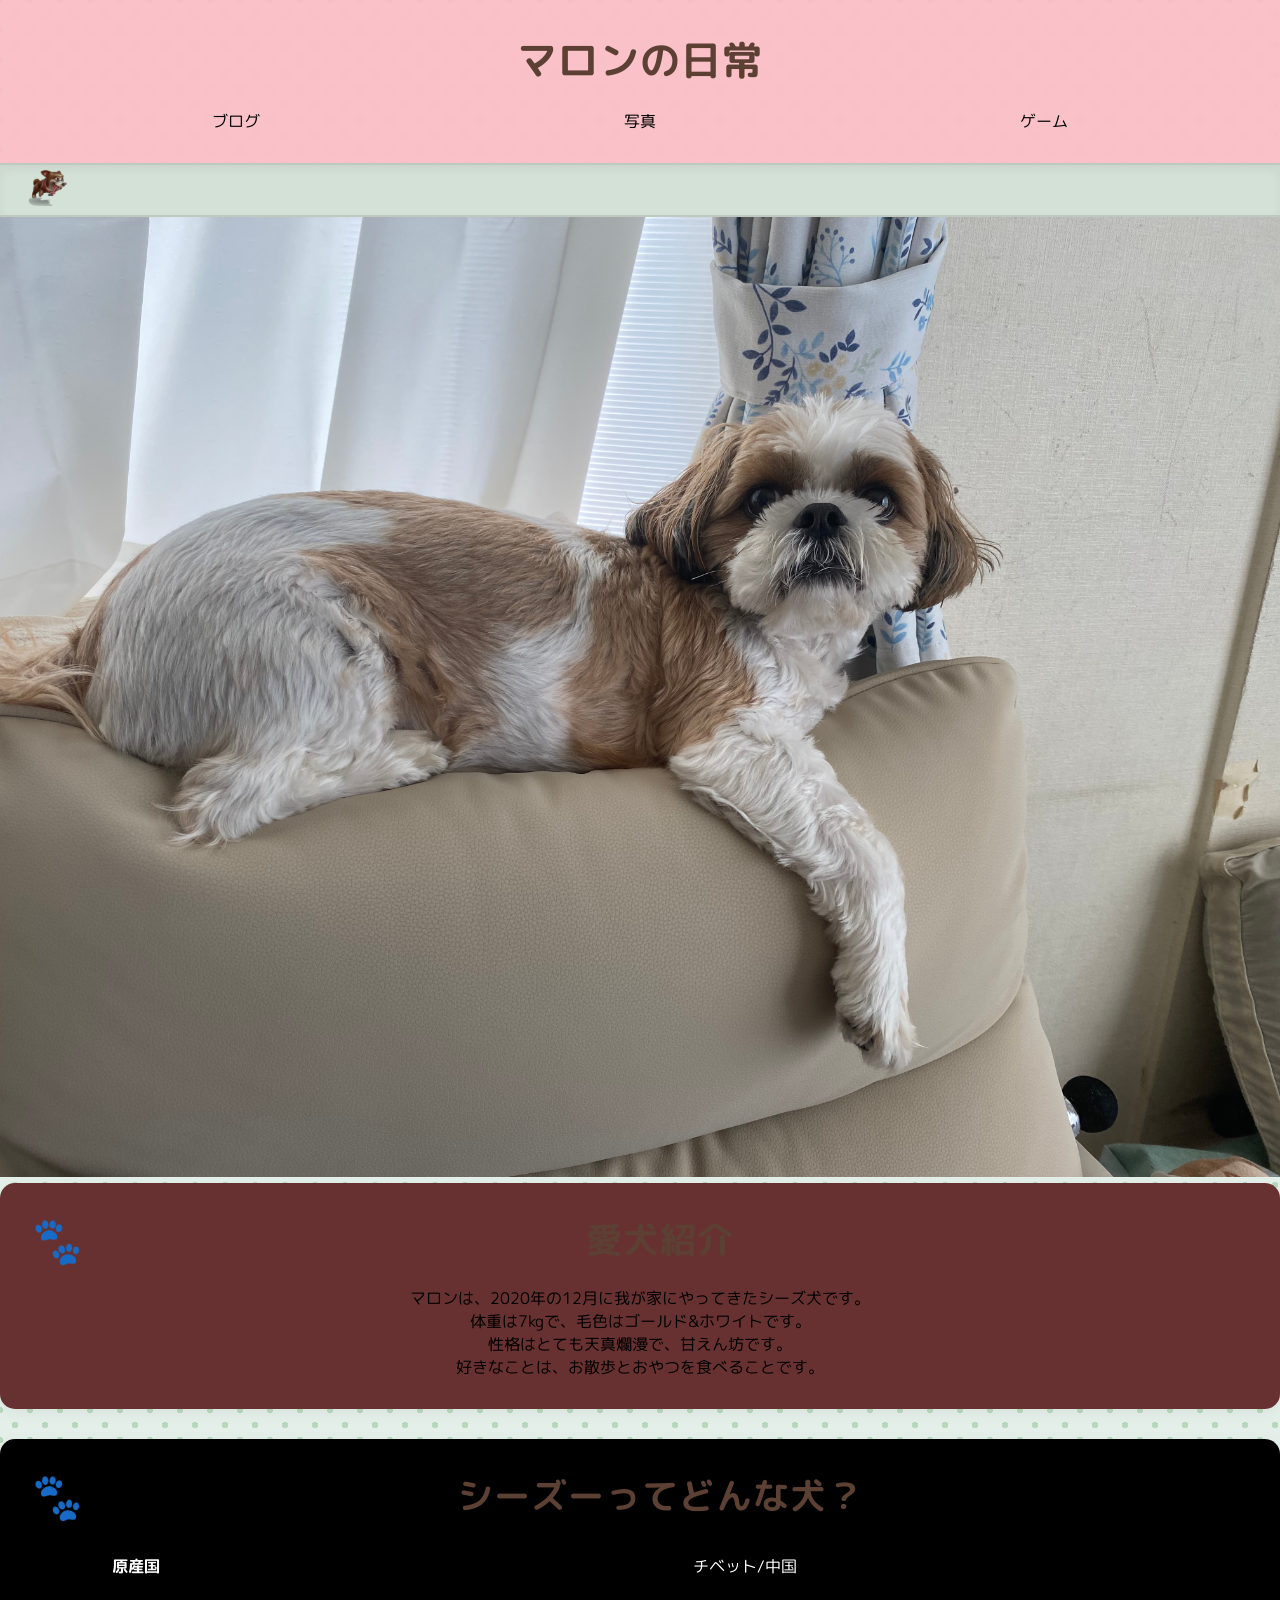
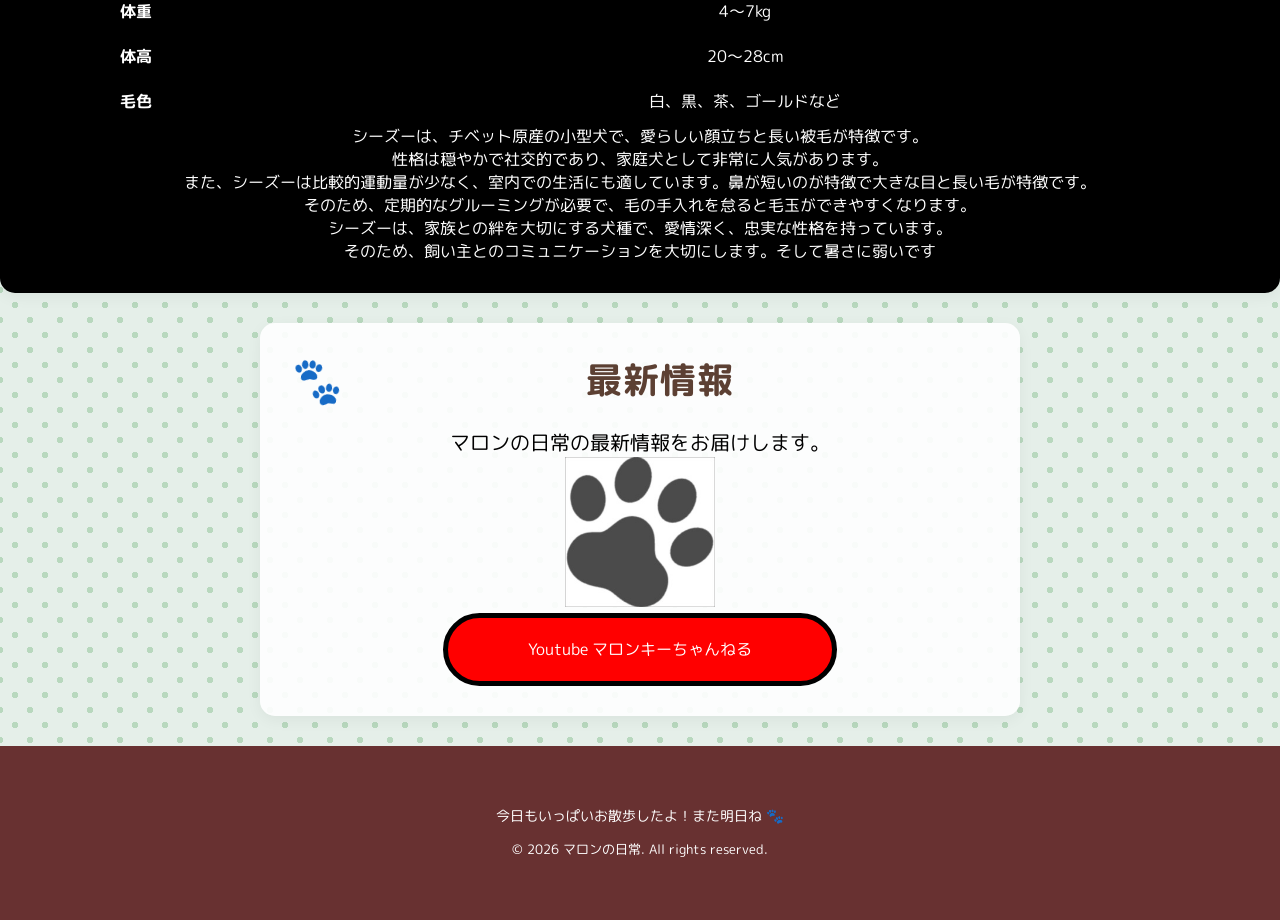
<file: index.html>
<!DOCTYPE html>
<html lang="ja">
<head>
    <meta charset="UTF-8">
    <meta name="viewport" content="width=device-width, initial-scale=1.0">
    <title>マロンの日常</title>
<link rel="stylesheet" href="style.css">
<!-- 丸っこくて可愛い日本語フォントを読み込む -->
<link href="https://fonts.googleapis.com/css2?family=M+PLUS+Rounded+1c:wght@400;700&display=swap" rel="stylesheet">
<style>
    .back-button {
        position: absolute;
        top: 20px;
        left: 20px;
        transition: top 0.3s ease;
        z-index: 100;
    }
    .back-button.is-shifted {
        top: 75px;
    }
  </style>
</head>
<body>
   <header>
   <h1>マロンの日常</h1>
   <nav>
       <ul>
           <li><a href="blog.html">ブログ</a></li>
           <li><a href="photos.html">写真</a></li>
        <li><a href="game.html">ゲーム</a></li>
      </ul>
   </nav>
   </header>
   <div class="walk-path">
  <img src="images/run-dog.GIF" alt="走る犬" class="walking-person">
   </div>
   <main>
   <section class="hero">
    <!-- 肉球 -->
  <span class="paw-icon">🐾</span>
           <figure>
               <img src="images/top.jpeg" alt="マロンの写真">
           </figure>
   </section>
   <section class="about">
       <div class="about-text">
           <h2>愛犬紹介</h2>
           <p>マロンは、2020年の12月に我が家にやってきたシーズ犬です。<br>
               体重は7kgで、毛色はゴールド&ホワイトです。<br>
               性格はとても天真爛漫で、甘えん坊です。<br>
               好きなことは、お散歩とおやつを食べることです。
            </p>
    </div>
         </section>
         <section class="menu"> 
            <div class="container">
                  <h2>シーズーってどんな犬？</h2>
                    <table>
                       <tr>
                           <th>原産国</th>
                           <td>チベット/中国</td>
                       </tr>
                       <tr>
                           <th>体重</th>
                           <td>4〜7kg</td>
                       </tr>
                       <tr>
                           <th>体高</th>
                           <td>20〜28cm</td>
                       </tr>
                       <tr>
                           <th>毛色</th>
                           <td>白、黒、茶、ゴールドなど</td>
                   </table>
                  <p>シーズーは、チベット原産の小型犬で、愛らしい顔立ちと長い被毛が特徴です。<br>
                        性格は穏やかで社交的であり、家庭犬として非常に人気があります。<br>
                        また、シーズーは比較的運動量が少なく、室内での生活にも適しています。鼻が短いのが特徴で大きな目と長い毛が特徴です。<br>
                        そのため、定期的なグルーミングが必要で、毛の手入れを怠ると毛玉ができやすくなります。<br>
                        シーズーは、家族との絆を大切にする犬種で、愛情深く、忠実な性格を持っています。<br>
                        そのため、飼い主とのコミュニケーションを大切にします。そして暑さに弱いです<br>
        
                    </div>
                    </section>
   </main>
   <aside>
   <div class="container">
            <h2>最新情報</h2>
            <p>マロンの日常の最新情報をお届けします。</p>
            <figure>
                <img src="images/icon.jpeg" alt="">
            </figure>
            <a href="https://www.youtube.com/@%E3%83%9E%E3%83%AD%E3%83%B3%E3%82%AD%E3%83%BC"class="btn">Youtube マロンキーちゃんねる</a>
        </div>
   </aside>
   <footer>
    <footer>
    <!-- 元のsmallタグの前に、優しいメッセージと🐾を追加 -->
    <p style="margin-bottom: 10px; font-size: 0.9em;">今日もいっぱいお散歩したよ！また明日ね 🐾</p>
    <small>© 2026 マロンの日常. All rights reserved.</small>
</footer>
   </footer>
<script>
  document.addEventListener('DOMContentLoaded', () => {
      const startBtn = document.querySelector('.playBtn');
      const backBtn = document.querySelector('.back-button');

      if (startBtn && backBtn) {
          startBtn.addEventListener('click', () => {
              backBtn.classList.add('is-shifted');
          });
      }
  });
</script>
</body>
</html>
</file>
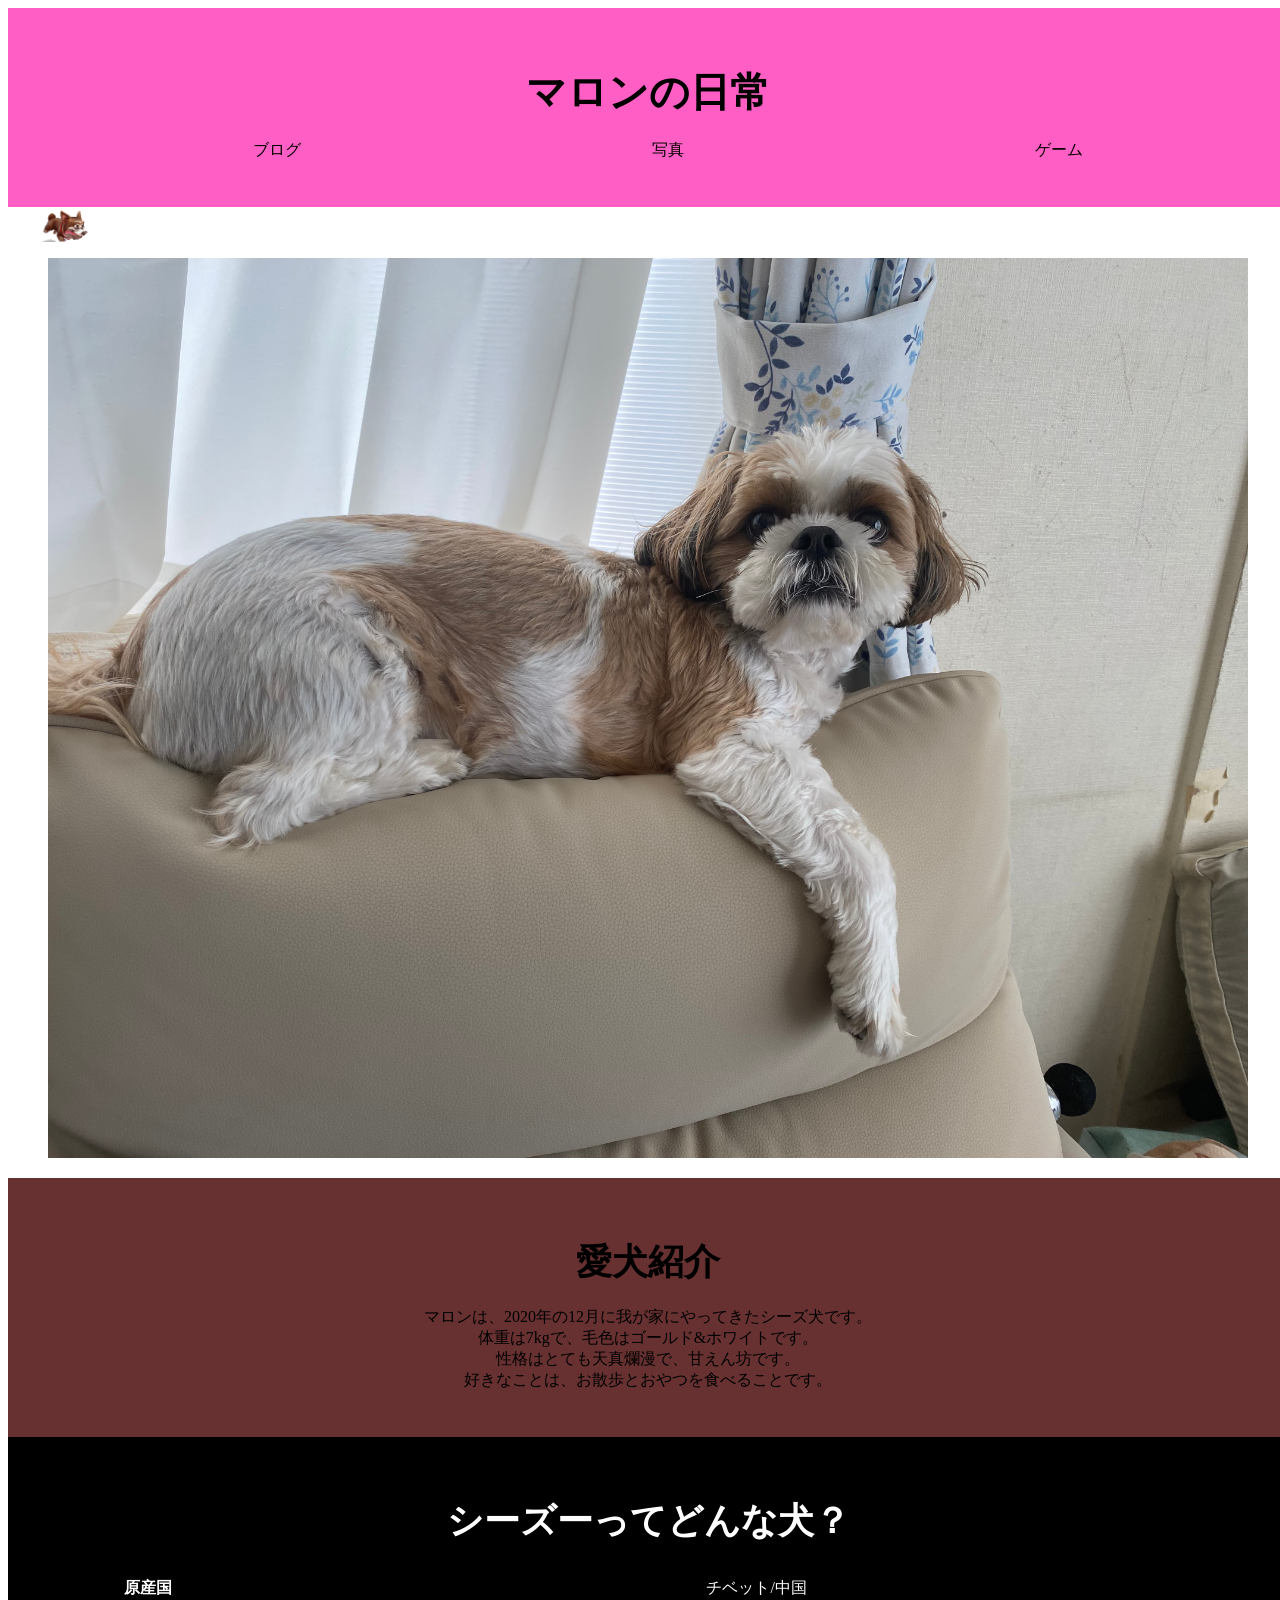
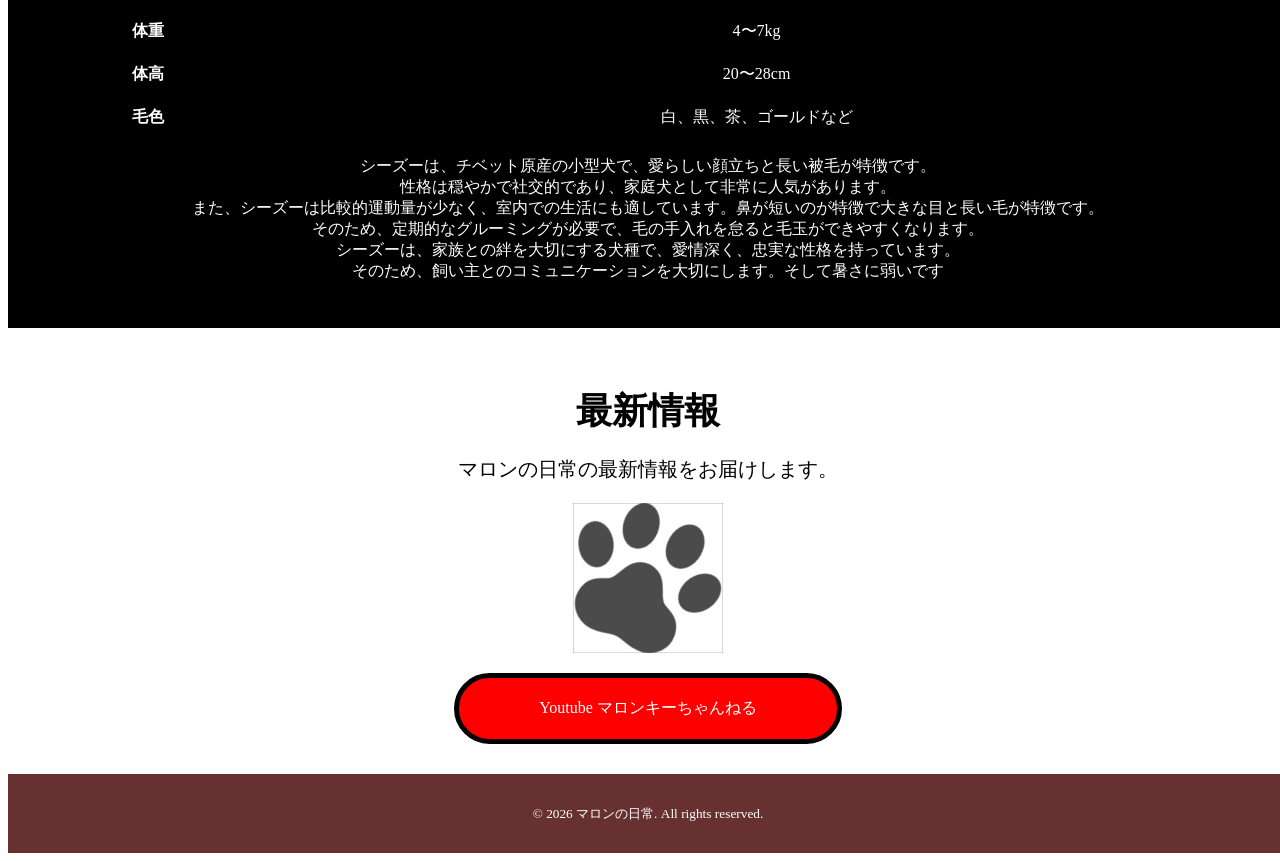
<file: ブラックコーヒー/index.html>
<!DOCTYPE html>
<html lang="ja">
<head>
    <meta charset="UTF-8">
    <meta name="viewport" content="width=device-width, initial-scale=1.0">
    <title>マロンの日常</title>
<link rel="stylesheet" href="style.css">
</head>
<body>
   <header>
   <h1>マロンの日常</h1>
   <nav>
       <ul>
           <li><a href="blog.html">ブログ</a></li>
           <li><a href="photos.html">写真</a></li>
        <li><a href="game.html">ゲーム</a></li>
      </ul>
   </nav>
   </header>
   <div class="walk-path">
  <img src="images/run-dog.GIF" alt="走る犬" class="walking-person">
   </div>
   <main>
   <section class="hero">
    <!-- 肉球 -->
  <span class="paw-icon">🐾</span>
           <figure>
               <img src="images/top.jpeg" alt="マロンの写真">
           </figure>
   </section>
   <section class="about">
       <div class="about-text">
           <h2>愛犬紹介</h2>
           <p>マロンは、2020年の12月に我が家にやってきたシーズ犬です。<br>
               体重は7kgで、毛色はゴールド&ホワイトです。<br>
               性格はとても天真爛漫で、甘えん坊です。<br>
               好きなことは、お散歩とおやつを食べることです。
            </p>
    </div>
         </section>
         <section class="menu"> 
            <div class="container">
                  <h2>シーズーってどんな犬？</h2>
                    <table>
                       <tr>
                           <th>原産国</th>
                           <td>チベット/中国</td>
                       </tr>
                       <tr>
                           <th>体重</th>
                           <td>4〜7kg</td>
                       </tr>
                       <tr>
                           <th>体高</th>
                           <td>20〜28cm</td>
                       </tr>
                       <tr>
                           <th>毛色</th>
                           <td>白、黒、茶、ゴールドなど</td>
                   </table>
                  <p>シーズーは、チベット原産の小型犬で、愛らしい顔立ちと長い被毛が特徴です。<br>
                        性格は穏やかで社交的であり、家庭犬として非常に人気があります。<br>
                        また、シーズーは比較的運動量が少なく、室内での生活にも適しています。鼻が短いのが特徴で大きな目と長い毛が特徴です。<br>
                        そのため、定期的なグルーミングが必要で、毛の手入れを怠ると毛玉ができやすくなります。<br>
                        シーズーは、家族との絆を大切にする犬種で、愛情深く、忠実な性格を持っています。<br>
                        そのため、飼い主とのコミュニケーションを大切にします。そして暑さに弱いです<br>
        
                    </div>
                    </section>
   </main>
   <aside>
   <div class="container">
            <h2>最新情報</h2>
            <p>マロンの日常の最新情報をお届けします。</p>
            <figure>
                <img src="images/icon.jpeg" alt="">
            </figure>
            <a href="https://www.youtube.com/@%E3%83%9E%E3%83%AD%E3%83%B3%E3%82%AD%E3%83%BC"class="btn">Youtube マロンキーちゃんねる</a>
        </div>
   </aside>
   <footer>
        <small>© 2026 マロンの日常. All rights reserved.</small>
   </footer>


</body>
</html>
</file>
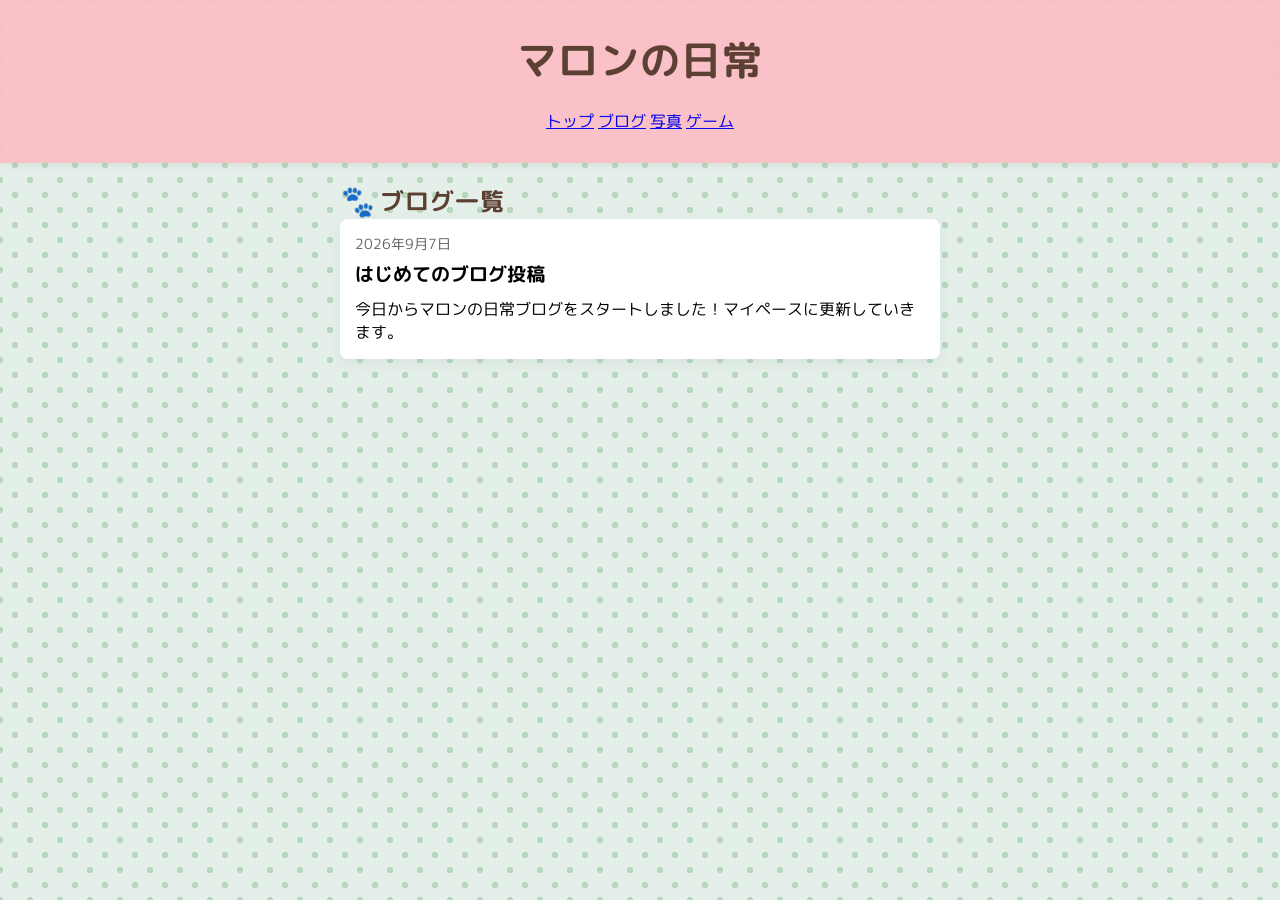
<file: blog.html>
<!DOCTYPE html>
<html lang="ja">
<head>
  <!-- 丸っこくて可愛い日本語フォントを読み込む -->
<link href="https://fonts.googleapis.com/css2?family=M+PLUS+Rounded+1c:wght@400;700&display=swap" rel="stylesheet">
  <meta charset="UTF-8">
  <meta name="viewport" content="width=device-width, initial-scale=1.0">
  <title>ブログ - マロンの日常</title>
  <link rel="stylesheet" href="style.css">
</head>
<body>

  <header class="header">
    <h1>マロンの日常</h1>
    <nav class="nav">
      <a href="index.html">トップ</a>
      <a href="blog.html">ブログ</a>
      <a href="photos.html">写真</a>
      <a href="game.html">ゲーム</a>
    </nav>
  </header>
  <main style="max-width: 600px; margin: 20px auto; padding: 0 15px;">
    <h2>ブログ一覧</h2>

    <!-- 記事1つ目 -->
    <article style="background: #fff; padding: 15px; margin-bottom: 20px; border-radius: 8px;">
      <p style="color: #666; font-size: 0.9em;">2026年9月7日</p>
      <h3 style="margin: 5px 0 10px;">はじめてのブログ投稿</h3>
      <p>今日からマロンの日常ブログをスタートしました！マイペースに更新していきます。</p>
    </article>

  </main>

</body>
</html>
</file>
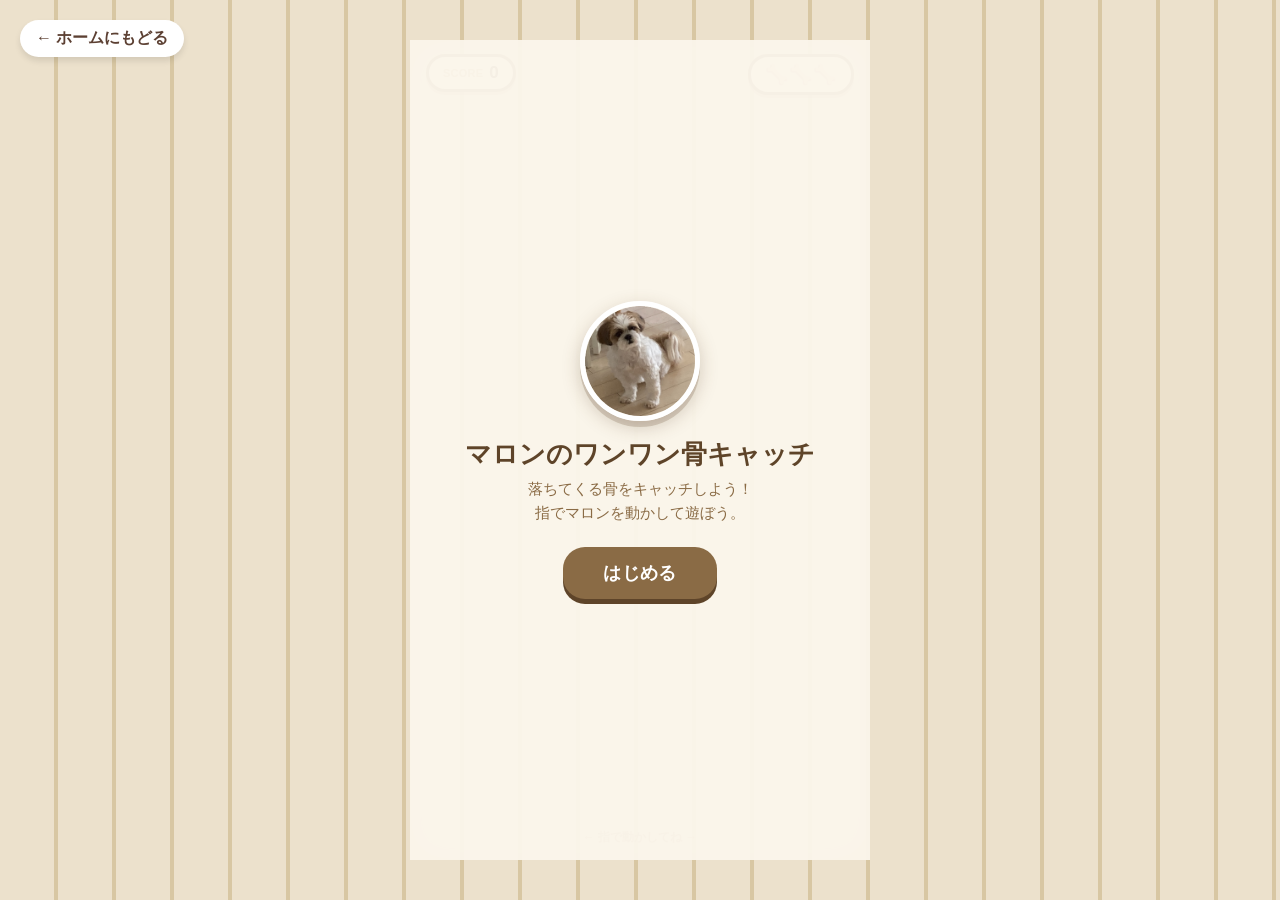
<file: game.html>
<!DOCTYPE html>
<html lang="ja">
<head>
  <!-- 丸っこくて可愛い日本語フォントを読み込む -->
<link href="https://fonts.googleapis.com/css2?family=M+PLUS+Rounded+1c:wght@400;700&display=swap" rel="stylesheet">
<meta charset="UTF-8">
<meta name="viewport" content="width=device-width, initial-scale=1.0, maximum-scale=1.0, user-scalable=no">
<title>マロンのワンワン骨キャッチ</title>
<style>
  :root{
    --floor-light:#ECE1CC;
    --floor-dark:#D8C7A3;
    --cream:#FBF6EC;
    --brown:#8A6B45;
    --brown-deep:#5E4429;
    --tan:#C9A876;
    --accent:#E0A458;
    --danger:#C97B63;
    --white:#FFFFFF;
  }
  *{box-sizing:border-box;}
  html,body{
    margin:0;padding:0;height:100%;
    font-family:'Baloo 2','Hiragino Maru Gothic ProN','Rounded Mplus 1c',sans-serif;
    background:var(--floor-light);
    overflow:hidden;
    -webkit-tap-highlight-color: transparent;
    touch-action:none;
  }
  @import url('https://fonts.googleapis.com/css2?family=Baloo+2:wght@500;700;800&display=swap');

  #wrap{
    position:relative;
    width:100%;
    height:100vh;
    max-height:100dvh;
    display:flex;
    flex-direction:column;
    align-items:center;
    justify-content:center;
    background:
      repeating-linear-gradient(90deg,
        var(--floor-light) 0px, var(--floor-light) 54px,
        var(--floor-dark) 54px, var(--floor-dark) 58px);
  }

  #stage{
    position:relative;
    width:100%;
    max-width:460px;
    height:100%;
    max-height:820px;
    background:transparent;
    overflow:hidden;
    box-shadow: 0 0 40px rgba(94,68,41,0.15) inset;
  }

  #hud{
    position:absolute;
    top:0;left:0;right:0;
    z-index:5;
    display:flex;
    justify-content:space-between;
    align-items:flex-start;
    padding:14px 16px 0 16px;
    pointer-events:none;
  }
  .pill{
    background:var(--cream);
    border:3px solid var(--brown);
    border-radius:20px;
    padding:6px 14px;
    font-weight:700;
    color:var(--brown-deep);
    font-size:17px;
    box-shadow:0 3px 0 rgba(94,68,41,0.25);
    display:flex;
    align-items:center;
    gap:6px;
  }
  .pill .label{
    font-size:11px;
    font-weight:700;
    color:var(--tan);
    letter-spacing:0.02em;
  }
  #hearts{display:flex; gap:3px; font-size:19px;}
  #hearts span{filter:drop-shadow(0 2px 0 rgba(94,68,41,0.2));}

  #banner{
    position:absolute;
    top:64px;left:50%;
    transform:translateX(-50%);
    z-index:6;
    background:var(--accent);
    color:#fff;
    font-weight:800;
    padding:6px 18px;
    border-radius:16px;
    font-size:14px;
    box-shadow:0 3px 0 rgba(94,68,41,0.3);
    opacity:0;
    transition:opacity .25s ease, transform .25s ease;
    pointer-events:none;
    white-space:nowrap;
  }
  #banner.show{opacity:1;}

  canvas{
    display:block;
    width:100%;
    height:100%;
    touch-action:none;
  }

  #startScreen, #overScreen{
    position:absolute;
    inset:0;
    z-index:10;
    display:flex;
    flex-direction:column;
    align-items:center;
    justify-content:center;
    text-align:center;
    background:rgba(251,246,236,0.96);
    padding:24px;
  }
  #startScreen h1, #overScreen h1{
    font-size:26px;
    color:var(--brown-deep);
    margin:0 0 6px 0;
    font-weight:800;
  }
  #startScreen p, #overScreen p{
    color:var(--brown);
    font-size:14.5px;
    line-height:1.6;
    margin:0 0 22px 0;
    max-width:280px;
  }
  #startScreen img.hero, #overScreen img.hero{
    width:120px;
    height:120px;
    border-radius:50%;
    border:5px solid var(--white);
    box-shadow:0 6px 0 rgba(94,68,41,0.2), 0 6px 18px rgba(94,68,41,0.25);
    margin-bottom:16px;
  }
  button.playBtn{
    font-family:inherit;
    font-weight:800;
    font-size:18px;
    color:#fff;
    background:var(--brown);
    border:none;
    border-radius:22px;
    padding:14px 40px;
    box-shadow:0 5px 0 var(--brown-deep);
    cursor:pointer;
    letter-spacing:0.02em;
  }
  button.playBtn:active{
    transform:translateY(3px);
    box-shadow:0 2px 0 var(--brown-deep);
  }
  #overScreen .scoreLine{
    font-size:34px;
    font-weight:800;
    color:var(--accent);
    margin-bottom:4px;
  }
  #overScreen .bestLine{
    font-size:13px;
    color:var(--tan);
    font-weight:700;
    margin-bottom:20px;
  }
  #hint{
    position:absolute;
    bottom:14px;left:50%;
    transform:translateX(-50%);
    color:var(--brown);
    opacity:0.55;
    font-size:12px;
    font-weight:700;
    z-index:4;
    pointer-events:none;
  }
  /* もどるボタンのデザイン */
.back-button {
    position: absolute;
    top: 20px;
    left: 20px;
    background-color: #ffffff;
    color: #5c4033;
    padding: 8px 16px;
    border-radius: 20px;
    text-decoration: none;
    font-weight: bold;
    box-shadow: 0 4px 6px rgba(0,0,0,0.1);
    transition: transform 0.2s;
    z-index: 10;
}
.back-button:hover {
    transform: scale(1.05);
}
.back-button {
        position: absolute;
        top: 20px;
        left: 20px;
        transition: top 0.3s ease;
        z-index: 100;
    }
    .back-button.is-shifted {
        top: 75px !important; 
    }
</style>
</head>
<body>
<div id="wrap">
  <div id="stage">
    <div id="hud">
      <div class="pill"><span class="label">SCORE</span><span id="scoreVal">0</span></div>
      <div class="pill" id="hearts"></div>
    </div>
    <div id="banner"></div>
    <canvas id="game"></canvas>
    <div id="hint">← 指で動かしてね →</div>

    <div id="startScreen">
      <img class="hero" src="[data-uri]" alt="dog"/>
      <h1>マロンのワンワン骨キャッチ</h1>
      <p>落ちてくる骨をキャッチしよう！<br>指でマロンを動かして遊ぼう。</p>
      <button class="playBtn" id="startBtn">はじめる</button>
    </div>

    <div id="overScreen" style="display:none;">
      <img class="hero" src="[data-uri]" alt="dog"/>
      <h1>ゲームおわり！</h1>
      <div class="scoreLine" id="finalScore">0</div>
      <div class="bestLine" id="bestScore">最高記録：0</div>
      <button class="playBtn" id="retryBtn">もういちど</button>
    </div>
  </div>
</div>

<script>
(function(){
  const DOG_SRC = "[data-uri]";
  const BONE_SRC = "[data-uri]";

  const stage = document.getElementById('stage');
  const canvas = document.getElementById('game');
  const ctx = canvas.getContext('2d');
  const scoreVal = document.getElementById('scoreVal');
  const heartsEl = document.getElementById('hearts');
  const startScreen = document.getElementById('startScreen');
  const overScreen = document.getElementById('overScreen');
  const startBtn = document.getElementById('startBtn');
  const retryBtn = document.getElementById('retryBtn');
  const finalScoreEl = document.getElementById('finalScore');
  const bestScoreEl = document.getElementById('bestScore');
  const banner = document.getElementById('banner');
  const hint = document.getElementById('hint');

  let W = 0, H = 0, DPR = 1;
  function resize(){
    const rect = stage.getBoundingClientRect();
    W = rect.width; H = rect.height;
    DPR = Math.min(window.devicePixelRatio || 1, 2);
    canvas.width = W * DPR;
    canvas.height = H * DPR;
    ctx.setTransform(DPR,0,0,DPR,0,0);
  }
  window.addEventListener('resize', resize);

  const dogImg = new Image();
  const boneImg = new Image();
  let assetsReady = 0;
  function assetLoaded(){ assetsReady++; }
  dogImg.onload = assetLoaded; dogImg.src = DOG_SRC;
  boneImg.onload = assetLoaded; boneImg.src = BONE_SRC;

  const DOG_SIZE = 76;
  const BONE_SIZE = 42;
  const MAX_LIVES = 3;

  let dogX = 0;
  let dogTargetX = 0;
  let score = 0;
  let lives = MAX_LIVES;
  let best = 0;
  try{ best = parseInt(localStorage.getItem('boneCatchBest')||'0',10) || 0; }catch(e){ best = 0; }
  let bones = [];
  let particles = [];
  let spawnTimer = 0;
  let spawnInterval = 62;
  let baseSpeed = 2.6;
  let running = false;
  let frame = 0;

  function renderHearts(){
    let s = '';
    for(let i=0;i<MAX_LIVES;i++){
      s += i < lives ? '🦴' : '<span style="opacity:0.25">🦴</span>';
    }
    heartsEl.innerHTML = s;
  }

  function showBanner(text){
    banner.textContent = text;
    banner.classList.add('show');
    clearTimeout(showBanner._t);
    showBanner._t = setTimeout(()=>banner.classList.remove('show'), 650);
  }

  function reset(){
    score = 0;
    lives = MAX_LIVES;
    bones = [];
    particles = [];
    spawnTimer = 0;
    spawnInterval = 62;
    baseSpeed = 2.6;
    frame = 0;
    dogX = W/2;
    dogTargetX = W/2;
    scoreVal.textContent = '0';
    renderHearts();
  }

  function spawnBone(){
    const margin = BONE_SIZE;
    const x = margin + Math.random()*(W - margin*2);
    bones.push({
      x, y: -BONE_SIZE,
      r: (Math.random()*40 - 20),
      rv: (Math.random()*2 - 1) * 0.03,
      speed: baseSpeed + Math.random()*1.4,
      caught:false
    });
  }

  function spawnParticles(x,y,color){
    for(let i=0;i<10;i++){
      particles.push({
        x,y,
        vx:(Math.random()*2-1)*3.2,
        vy:(Math.random()*-3-1),
        life:26,
        color
      });
    }
  }

  function update(){
    frame++;
    dogX += (dogTargetX - dogX) * 0.22;
    const half = DOG_SIZE/2;
    dogX = Math.max(half+4, Math.min(W-half-4, dogX));

    spawnTimer++;
    if(spawnTimer >= spawnInterval){
      spawnTimer = 0;
      spawnBone();
      if(spawnInterval > 30) spawnInterval -= 0.5;
      baseSpeed += 0.015;
    }

    const dogTop = H - DOG_SIZE - 18;
    const catchY = dogTop + DOG_SIZE*0.32;

    for(let i=bones.length-1;i>=0;i--){
      const b = bones[i];
      b.y += b.speed;
      b.r += b.rv;

      if(!b.caught){
        const dx = b.x - dogX;
        const dy = b.y - (catchY);
        const distX = Math.abs(dx);
        const distY = Math.abs(dy);
        if(distX < (DOG_SIZE*0.42) && distY < (DOG_SIZE*0.4) && b.y > dogTop){
          b.caught = true;
          score++;
          scoreVal.textContent = score;
          spawnParticles(b.x, b.y, '#E0A458');
          if(score % 5 === 0){
            showBanner(score + ' 個ゲット！ 🎉');
          }
          bones.splice(i,1);
          continue;
        }
      }

      if(b.y > H + BONE_SIZE){
        bones.splice(i,1);
        lives--;
        renderHearts();
        spawnParticles(b.x, H-30, '#C97B63');
        if(lives <= 0){
          endGame();
          return;
        }
      }
    }

    for(let i=particles.length-1;i>=0;i--){
      const p = particles[i];
      p.x += p.vx; p.y += p.vy; p.vy += 0.15; p.life--;
      if(p.life<=0) particles.splice(i,1);
    }
  }

  function drawFloor(){
    ctx.fillStyle = '#F3E9D4';
    ctx.fillRect(0,0,W,H);
    ctx.strokeStyle = 'rgba(180,150,100,0.18)';
    ctx.lineWidth = 2;
    const plank = 58;
    for(let x=-plank; x<W+plank; x+=plank){
      ctx.beginPath();
      ctx.moveTo(x,0); ctx.lineTo(x,H);
      ctx.stroke();
    }
    ctx.strokeStyle = 'rgba(180,150,100,0.10)';
    for(let y=40; y<H; y+=140){
      ctx.beginPath();
      ctx.moveTo(0,y); ctx.lineTo(W,y);
      ctx.stroke();
    }
  }

  function draw(){
    drawFloor();

    // bone shadows + bones
    bones.forEach(b=>{
      ctx.save();
      ctx.globalAlpha = 0.18;
      ctx.beginPath();
      ctx.ellipse(b.x, Math.min(b.y+BONE_SIZE*0.4, H-14), BONE_SIZE*0.32, BONE_SIZE*0.12, 0, 0, Math.PI*2);
      ctx.fillStyle = '#5E4429';
      ctx.fill();
      ctx.restore();

      ctx.save();
      ctx.translate(b.x,b.y);
      ctx.rotate(b.r * Math.PI/180);
      ctx.drawImage(boneImg, -BONE_SIZE/2, -BONE_SIZE/2, BONE_SIZE, BONE_SIZE);
      ctx.restore();
    });

    // particles
    particles.forEach(p=>{
      ctx.globalAlpha = Math.max(p.life/26,0);
      ctx.fillStyle = p.color;
      ctx.beginPath();
      ctx.arc(p.x,p.y,3.2,0,Math.PI*2);
      ctx.fill();
      ctx.globalAlpha = 1;
    });

    // dog
    const dogTop = H - DOG_SIZE - 18;
    ctx.save();
    ctx.globalAlpha = 0.2;
    ctx.beginPath();
    ctx.ellipse(dogX, H-16, DOG_SIZE*0.4, 8, 0, 0, Math.PI*2);
    ctx.fillStyle = '#5E4429';
    ctx.fill();
    ctx.restore();

    const bob = Math.sin(frame*0.15) * 2;
    ctx.save();
    ctx.beginPath();
    ctx.arc(dogX, dogTop + DOG_SIZE/2 + bob, DOG_SIZE/2 + 4, 0, Math.PI*2);
    ctx.fillStyle = '#FFFFFF';
    ctx.fill();
    ctx.restore();

    ctx.save();
    ctx.beginPath();
    ctx.arc(dogX, dogTop + DOG_SIZE/2 + bob, DOG_SIZE/2, 0, Math.PI*2);
    ctx.clip();
    ctx.drawImage(dogImg, dogX-DOG_SIZE/2, dogTop+bob, DOG_SIZE, DOG_SIZE);
    ctx.restore();
  }

  function loop(){
    if(!running) return;
    update();
    draw();
    requestAnimationFrame(loop);
  }

  function endGame(){
    running = false;
    if(score > best){
      best = score;
      try{ localStorage.setItem('boneCatchBest', String(best)); }catch(e){}
    }
    finalScoreEl.textContent = score + ' 個';
    bestScoreEl.textContent = '最高記録：' + best + ' 個';
    overScreen.style.display = 'flex';
  }

  function startGame(){
    resize();
    reset();
    startScreen.style.display = 'none';
    overScreen.style.display = 'none';
    running = true;
    hint.style.opacity = '0.55';
    requestAnimationFrame(loop);
    setTimeout(()=>{ hint.style.transition='opacity .8s'; hint.style.opacity='0'; }, 2600);
  }

  function pointerToX(clientX){
    const rect = stage.getBoundingClientRect();
    return clientX - rect.left;
  }

  stage.addEventListener('touchstart', e=>{
    if(!running) return;
    dogTargetX = pointerToX(e.touches[0].clientX);
  }, {passive:true});
  stage.addEventListener('touchmove', e=>{
    if(!running) return;
    dogTargetX = pointerToX(e.touches[0].clientX);
  }, {passive:true});

  let mouseDown = false;
  stage.addEventListener('mousedown', e=>{ mouseDown = true; if(running) dogTargetX = pointerToX(e.clientX); });
  window.addEventListener('mouseup', ()=> mouseDown = false);
  stage.addEventListener('mousemove', e=>{ if(running && mouseDown) dogTargetX = pointerToX(e.clientX); });

  window.addEventListener('keydown', e=>{
    if(!running) return;
    if(e.key === 'ArrowLeft') dogTargetX -= 40;
    if(e.key === 'ArrowRight') dogTargetX += 40;
  });

  startBtn.addEventListener('click', startGame);
  retryBtn.addEventListener('click', startGame);

  resize();
  renderHearts();
  bestScoreEl.textContent = '最高記録：' + best + ' 個';
})();
</script>
<!-- もどるボタン -->
<a href="index.html" class="back-button">← ホームにもどる</a>
<script>
  document.addEventListener('DOMContentLoaded', () => {
      const startBtn = document.querySelector('.playBtn');
      const backBtn = document.querySelector('.back-button');

      if (startBtn && backBtn) {
          startBtn.addEventListener('click', () => {
              backBtn.classList.add('is-shifted');
          });
      }
  });
</script>
</body>
</html>
</file>
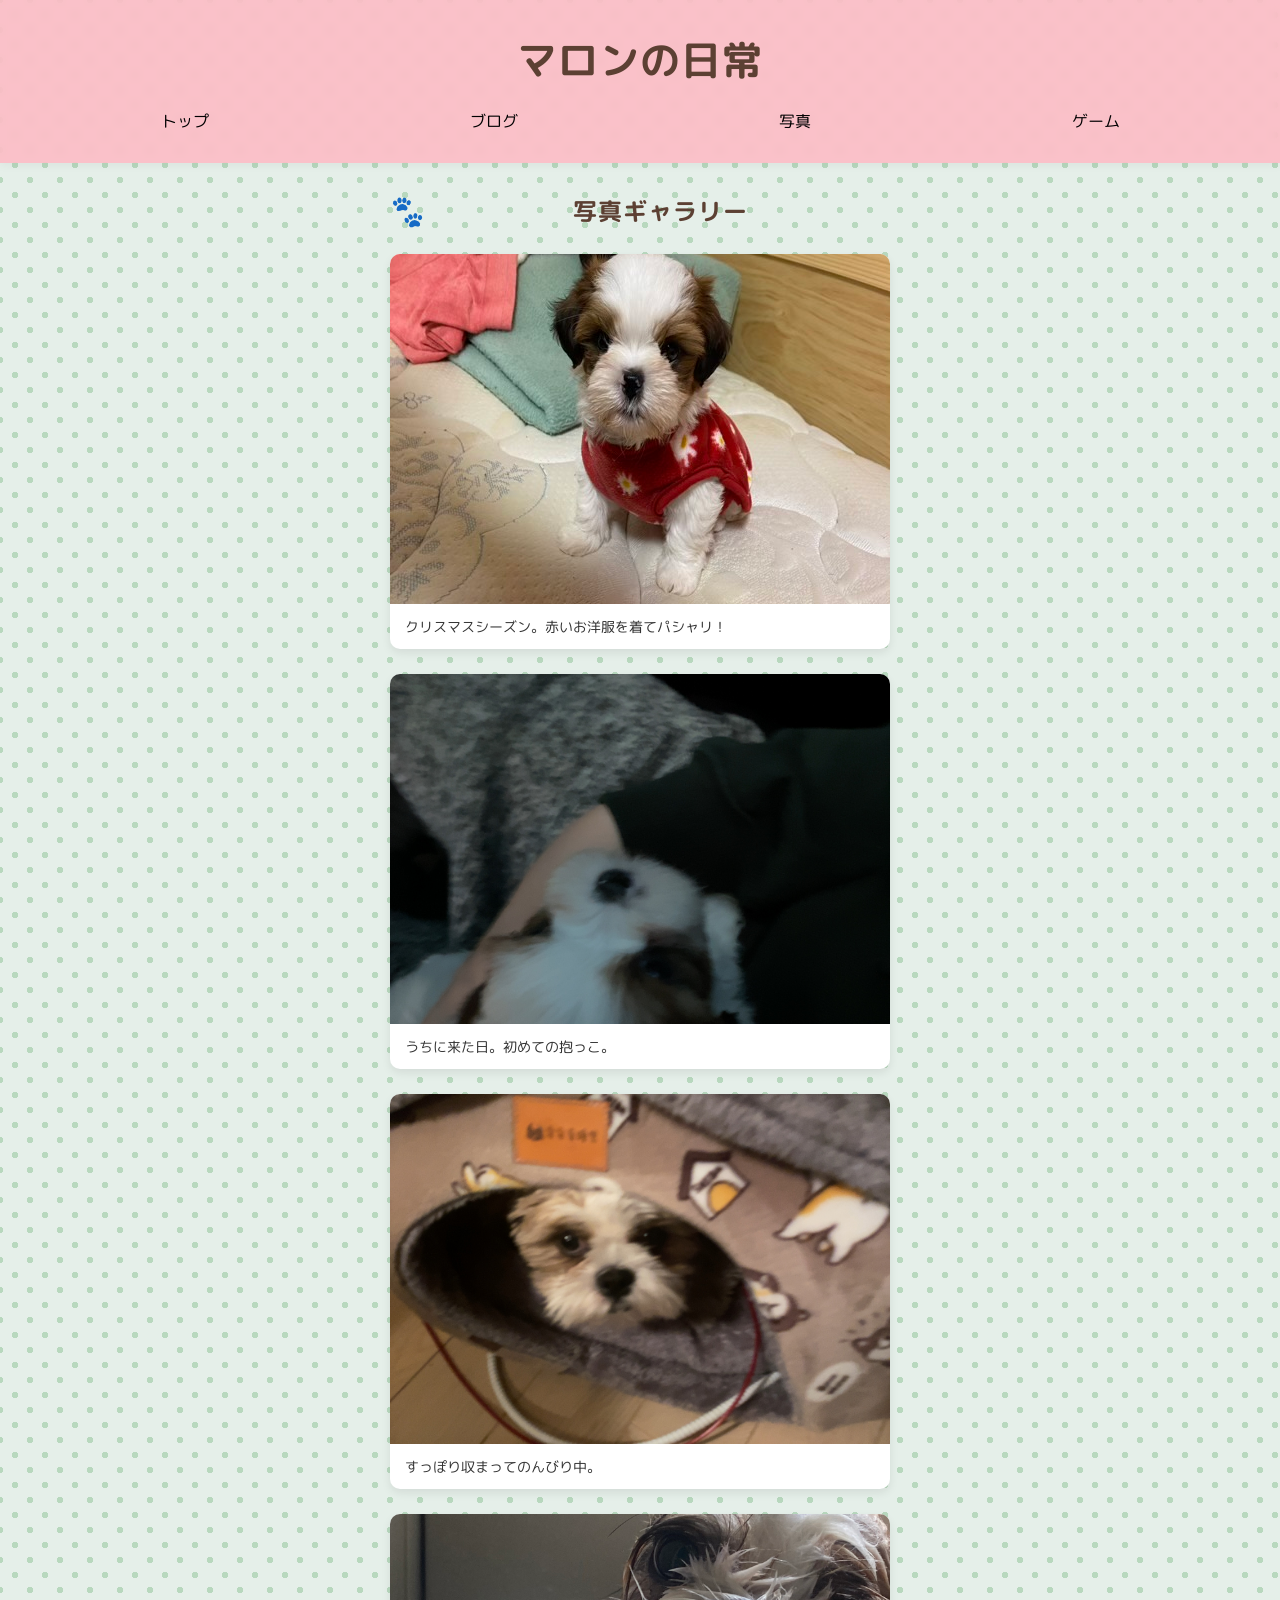
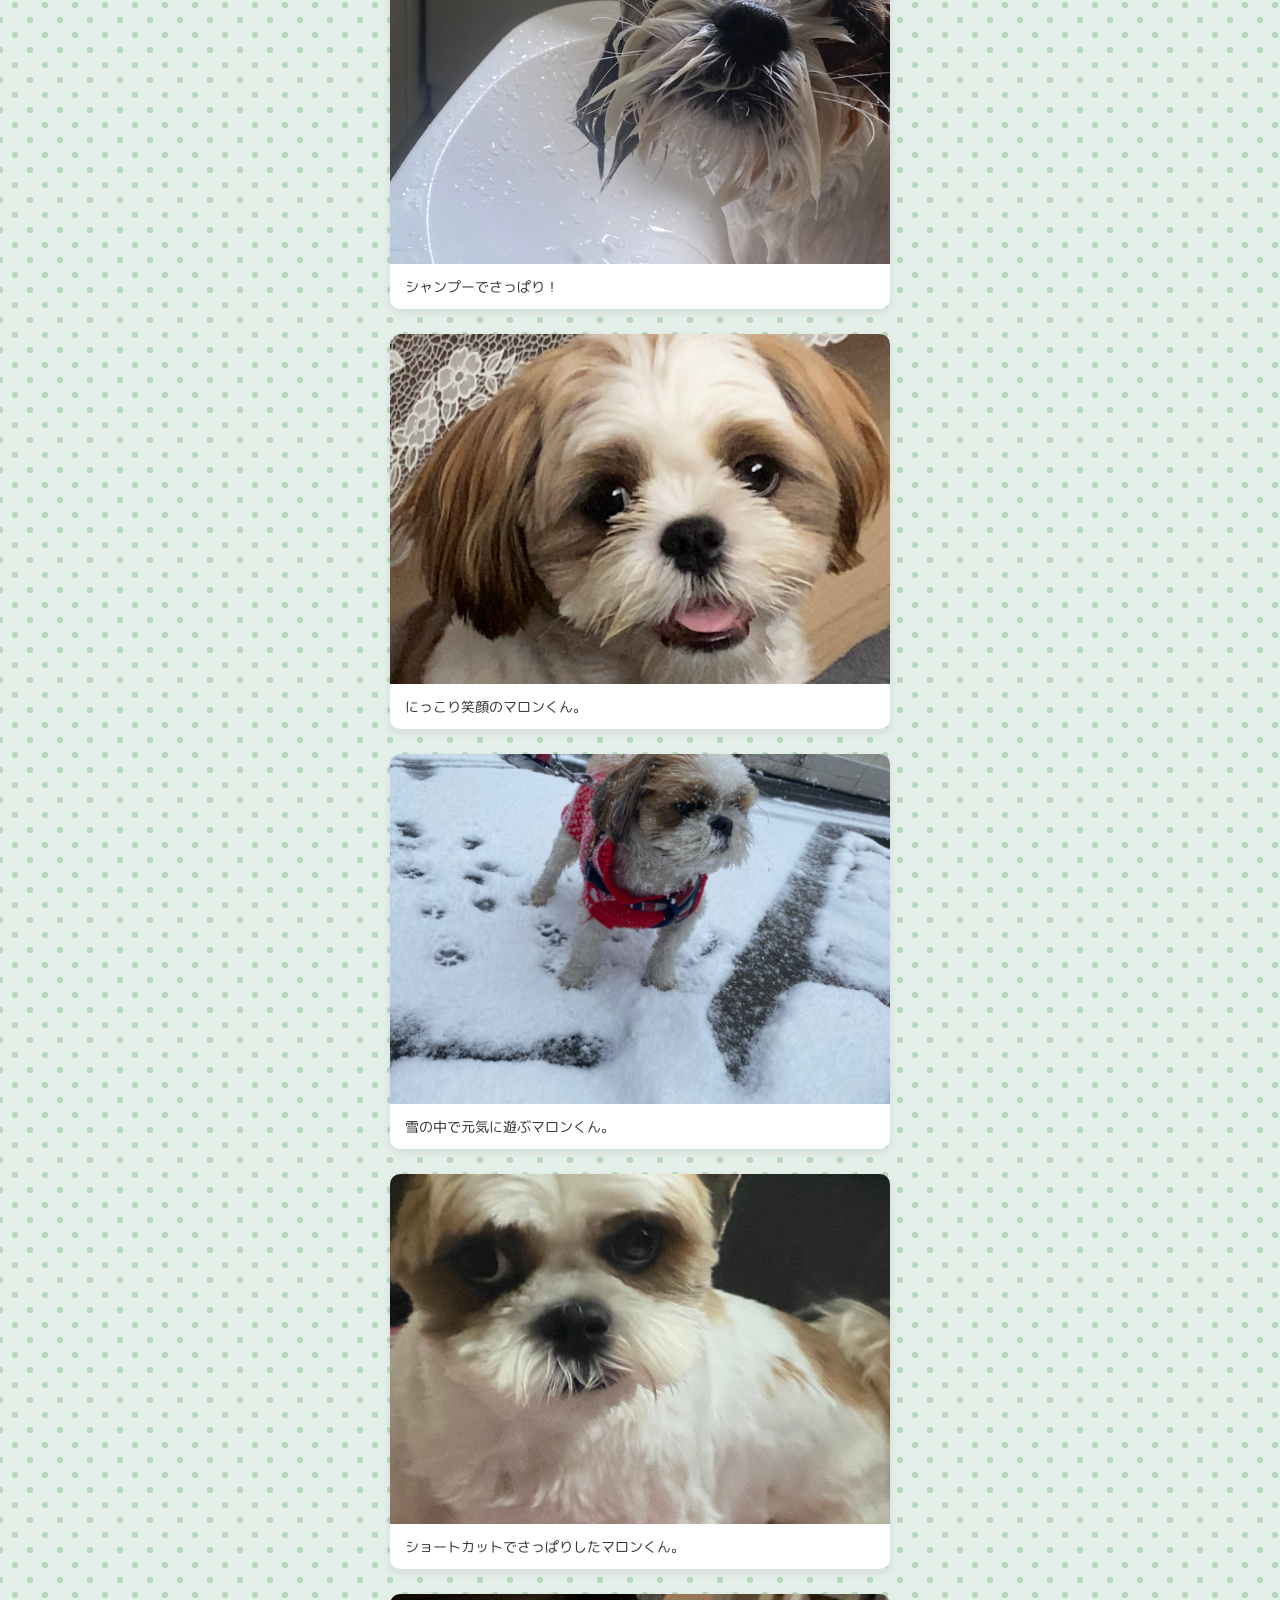
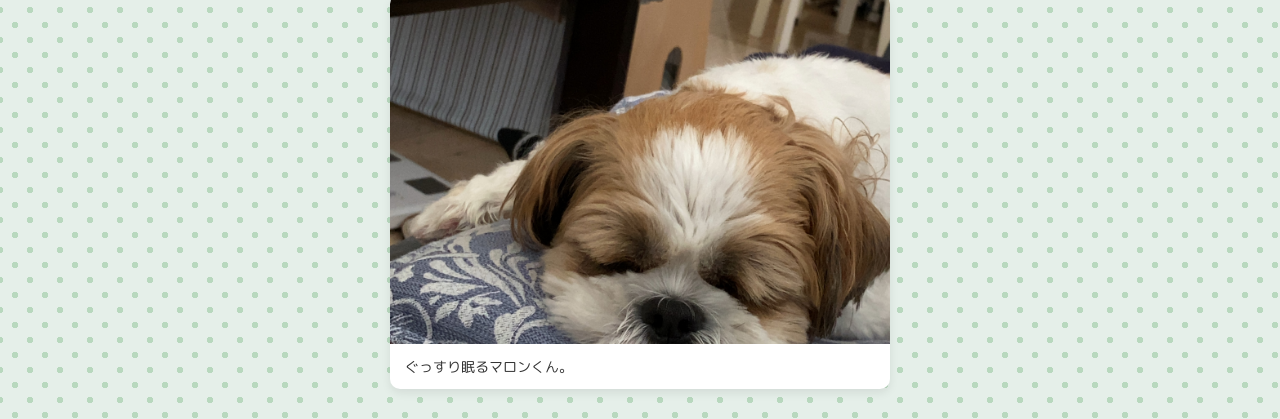
<file: photos.html>
<!DOCTYPE html>
<html lang="ja">
<head>
  <!-- 丸っこくて可愛い日本語フォントを読み込む -->
<link href="https://fonts.googleapis.com/css2?family=M+PLUS+Rounded+1c:wght@400;700&display=swap" rel="stylesheet">
  <meta charset="UTF-8">
  <meta name="viewport" content="width=device-width, initial-scale=1.0">
  <title>写真 - マロンの日常</title>
  <link rel="stylesheet" href="style.css">
</head>
<body>

  <!-- ヘッダー -->
  <header class="header">
    <h1>マロンの日常</h1>
    <nav class="nav">
      <ul>
        <li><a href="index.html">トップ</a></li>
        <li><a href="blog.html">ブログ</a></li>
        <li><a href="photos.html">写真</a></li>
        <li><a href="game.html">ゲーム</a></li>
      </ul>
    </nav>
  </header>

  <!-- 写真エリア -->
  <main class="photo-container">
    <h2>写真ギャラリー</h2>

    <!-- 1枚目：クリスマス -->
    <figure class="photo-card">
      <img src="images/photo1.jpeg" alt="赤い服を着たマロン">
      <figcaption>
        <p class="photo-caption">クリスマスシーズン。赤いお洋服を着てパシャリ！</p>
      </figcaption>
    </figure>

    <!-- 2枚目：うちに来た日 -->
    <figure class="photo-card">
      <img src="images/photo2.JPG" alt="抱っこされているマロン">
      <figcaption>
        <p class="photo-caption">うちに来た日。初めての抱っこ。</p>
      </figcaption>
    </figure>

    <!-- 3枚目：ベッド -->
    <figure class="photo-card">
      <img src="images/photo3.JPG" alt="ベッドに入っているマロン">
      <figcaption>
        <p class="photo-caption">すっぽり収まってのんびり中。</p>
      </figcaption>
    </figure>

    <!-- 4枚目：シャンプー -->
    <figure class="photo-card">
      <img src="images/photo4.jpeg" alt="お風呂に入っているマロン">
      <figcaption>
        <p class="photo-caption">シャンプーでさっぱり！</p>
      </figcaption>
    </figure>

    <!-- 5枚目：笑顔 -->
    <figure class="photo-card">
      <img src="images/photo5.JPG" alt="マロンのアップ">
      <figcaption>
        <p class="photo-caption">にっこり笑顔のマロンくん。</p>
      </figcaption>
    </figure>
     <!-- 6枚目：雪-->
    <figure class="photo-card">
      <img src="images/photo6.jpeg" alt="マロンのアップ">
      <figcaption>
        <p class="photo-caption">雪の中で元気に遊ぶマロンくん。</p>
      </figcaption>
    </figure>
    <!-- 7枚目：ショートカット-->
    <figure class="photo-card">
      <img src="images/photo7.jpeg" alt="マロンのアップ">
      <figcaption>
        <p class="photo-caption">ショートカットでさっぱりしたマロンくん。</p>
      </figcaption>
    </figure>
     <!-- 8枚目：寝顔-->
    <figure class="photo-card">
      <img src="images/photo8.JPG" alt="マロンのアップ">
      <figcaption>
        <p class="photo-caption">ぐっすり眠るマロンくん。</p>
      </figcaption>
    </figure>
  </main>
</body>
</html>
</file>
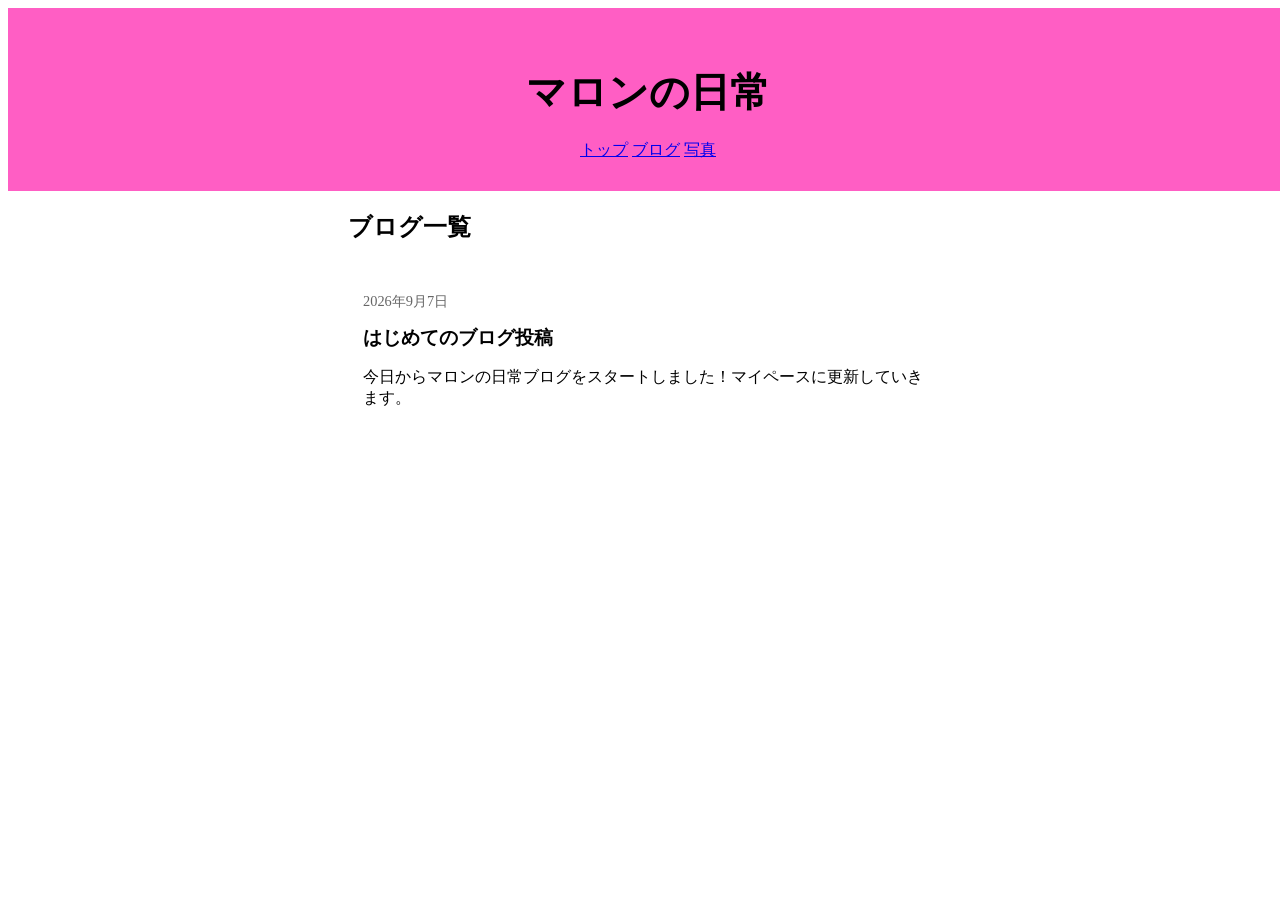
<file: ブラックコーヒー/blog.html>
<!DOCTYPE html>
<html lang="ja">
<head>
  <meta charset="UTF-8">
  <meta name="viewport" content="width=device-width, initial-scale=1.0">
  <title>ブログ - マロンの日常</title>
  <link rel="stylesheet" href="style.css">
</head>
<body>

  <header class="header">
    <h1>マロンの日常</h1>
    <nav class="nav">
      <a href="index.html">トップ</a>
      <a href="blog.html">ブログ</a>
      <a href="photos.html">写真</a>
    </nav>
  </header>
  <main style="max-width: 600px; margin: 20px auto; padding: 0 15px;">
    <h2>ブログ一覧</h2>

    <!-- 記事1つ目 -->
    <article style="background: #fff; padding: 15px; margin-bottom: 20px; border-radius: 8px;">
      <p style="color: #666; font-size: 0.9em;">2026年9月7日</p>
      <h3 style="margin: 5px 0 10px;">はじめてのブログ投稿</h3>
      <p>今日からマロンの日常ブログをスタートしました！マイペースに更新していきます。</p>
    </article>

  </main>

</body>
</html>
</file>
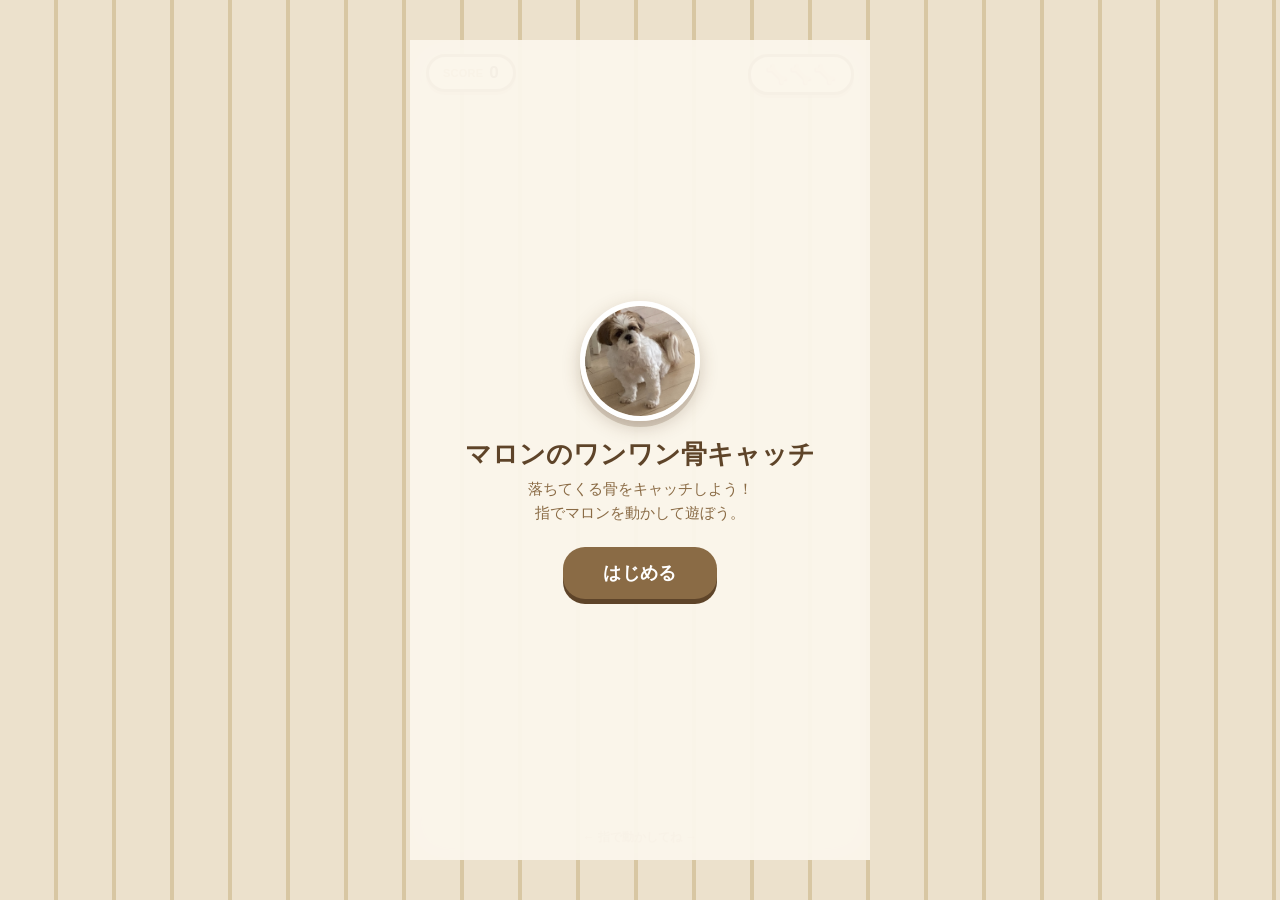
<file: ブラックコーヒー/game.html>
<!DOCTYPE html>
<html lang="ja">
<head>
<meta charset="UTF-8">
<meta name="viewport" content="width=device-width, initial-scale=1.0, maximum-scale=1.0, user-scalable=no">
<title>マロンのワンワン骨キャッチ</title>
<style>
  :root{
    --floor-light:#ECE1CC;
    --floor-dark:#D8C7A3;
    --cream:#FBF6EC;
    --brown:#8A6B45;
    --brown-deep:#5E4429;
    --tan:#C9A876;
    --accent:#E0A458;
    --danger:#C97B63;
    --white:#FFFFFF;
  }
  *{box-sizing:border-box;}
  html,body{
    margin:0;padding:0;height:100%;
    font-family:'Baloo 2','Hiragino Maru Gothic ProN','Rounded Mplus 1c',sans-serif;
    background:var(--floor-light);
    overflow:hidden;
    -webkit-tap-highlight-color: transparent;
    touch-action:none;
  }
  @import url('https://fonts.googleapis.com/css2?family=Baloo+2:wght@500;700;800&display=swap');

  #wrap{
    position:relative;
    width:100%;
    height:100vh;
    max-height:100dvh;
    display:flex;
    flex-direction:column;
    align-items:center;
    justify-content:center;
    background:
      repeating-linear-gradient(90deg,
        var(--floor-light) 0px, var(--floor-light) 54px,
        var(--floor-dark) 54px, var(--floor-dark) 58px);
  }

  #stage{
    position:relative;
    width:100%;
    max-width:460px;
    height:100%;
    max-height:820px;
    background:transparent;
    overflow:hidden;
    box-shadow: 0 0 40px rgba(94,68,41,0.15) inset;
  }

  #hud{
    position:absolute;
    top:0;left:0;right:0;
    z-index:5;
    display:flex;
    justify-content:space-between;
    align-items:flex-start;
    padding:14px 16px 0 16px;
    pointer-events:none;
  }
  .pill{
    background:var(--cream);
    border:3px solid var(--brown);
    border-radius:20px;
    padding:6px 14px;
    font-weight:700;
    color:var(--brown-deep);
    font-size:17px;
    box-shadow:0 3px 0 rgba(94,68,41,0.25);
    display:flex;
    align-items:center;
    gap:6px;
  }
  .pill .label{
    font-size:11px;
    font-weight:700;
    color:var(--tan);
    letter-spacing:0.02em;
  }
  #hearts{display:flex; gap:3px; font-size:19px;}
  #hearts span{filter:drop-shadow(0 2px 0 rgba(94,68,41,0.2));}

  #banner{
    position:absolute;
    top:64px;left:50%;
    transform:translateX(-50%);
    z-index:6;
    background:var(--accent);
    color:#fff;
    font-weight:800;
    padding:6px 18px;
    border-radius:16px;
    font-size:14px;
    box-shadow:0 3px 0 rgba(94,68,41,0.3);
    opacity:0;
    transition:opacity .25s ease, transform .25s ease;
    pointer-events:none;
    white-space:nowrap;
  }
  #banner.show{opacity:1;}

  canvas{
    display:block;
    width:100%;
    height:100%;
    touch-action:none;
  }

  #startScreen, #overScreen{
    position:absolute;
    inset:0;
    z-index:10;
    display:flex;
    flex-direction:column;
    align-items:center;
    justify-content:center;
    text-align:center;
    background:rgba(251,246,236,0.96);
    padding:24px;
  }
  #startScreen h1, #overScreen h1{
    font-size:26px;
    color:var(--brown-deep);
    margin:0 0 6px 0;
    font-weight:800;
  }
  #startScreen p, #overScreen p{
    color:var(--brown);
    font-size:14.5px;
    line-height:1.6;
    margin:0 0 22px 0;
    max-width:280px;
  }
  #startScreen img.hero, #overScreen img.hero{
    width:120px;
    height:120px;
    border-radius:50%;
    border:5px solid var(--white);
    box-shadow:0 6px 0 rgba(94,68,41,0.2), 0 6px 18px rgba(94,68,41,0.25);
    margin-bottom:16px;
  }
  button.playBtn{
    font-family:inherit;
    font-weight:800;
    font-size:18px;
    color:#fff;
    background:var(--brown);
    border:none;
    border-radius:22px;
    padding:14px 40px;
    box-shadow:0 5px 0 var(--brown-deep);
    cursor:pointer;
    letter-spacing:0.02em;
  }
  button.playBtn:active{
    transform:translateY(3px);
    box-shadow:0 2px 0 var(--brown-deep);
  }
  #overScreen .scoreLine{
    font-size:34px;
    font-weight:800;
    color:var(--accent);
    margin-bottom:4px;
  }
  #overScreen .bestLine{
    font-size:13px;
    color:var(--tan);
    font-weight:700;
    margin-bottom:20px;
  }
  #hint{
    position:absolute;
    bottom:14px;left:50%;
    transform:translateX(-50%);
    color:var(--brown);
    opacity:0.55;
    font-size:12px;
    font-weight:700;
    z-index:4;
    pointer-events:none;
  }
</style>
</head>
<body>
<div id="wrap">
  <div id="stage">
    <div id="hud">
      <div class="pill"><span class="label">SCORE</span><span id="scoreVal">0</span></div>
      <div class="pill" id="hearts"></div>
    </div>
    <div id="banner"></div>
    <canvas id="game"></canvas>
    <div id="hint">← 指で動かしてね →</div>

    <div id="startScreen">
      <img class="hero" src="[data-uri]" alt="dog"/>
      <h1>マロンのワンワン骨キャッチ</h1>
      <p>落ちてくる骨をキャッチしよう！<br>指でマロンを動かして遊ぼう。</p>
      <button class="playBtn" id="startBtn">はじめる</button>
    </div>

    <div id="overScreen" style="display:none;">
      <img class="hero" src="[data-uri]" alt="dog"/>
      <h1>ゲームおわり！</h1>
      <div class="scoreLine" id="finalScore">0</div>
      <div class="bestLine" id="bestScore">最高記録：0</div>
      <button class="playBtn" id="retryBtn">もういちど</button>
    </div>
  </div>
</div>

<script>
(function(){
  const DOG_SRC = "[data-uri]";
  const BONE_SRC = "[data-uri]";

  const stage = document.getElementById('stage');
  const canvas = document.getElementById('game');
  const ctx = canvas.getContext('2d');
  const scoreVal = document.getElementById('scoreVal');
  const heartsEl = document.getElementById('hearts');
  const startScreen = document.getElementById('startScreen');
  const overScreen = document.getElementById('overScreen');
  const startBtn = document.getElementById('startBtn');
  const retryBtn = document.getElementById('retryBtn');
  const finalScoreEl = document.getElementById('finalScore');
  const bestScoreEl = document.getElementById('bestScore');
  const banner = document.getElementById('banner');
  const hint = document.getElementById('hint');

  let W = 0, H = 0, DPR = 1;
  function resize(){
    const rect = stage.getBoundingClientRect();
    W = rect.width; H = rect.height;
    DPR = Math.min(window.devicePixelRatio || 1, 2);
    canvas.width = W * DPR;
    canvas.height = H * DPR;
    ctx.setTransform(DPR,0,0,DPR,0,0);
  }
  window.addEventListener('resize', resize);

  const dogImg = new Image();
  const boneImg = new Image();
  let assetsReady = 0;
  function assetLoaded(){ assetsReady++; }
  dogImg.onload = assetLoaded; dogImg.src = DOG_SRC;
  boneImg.onload = assetLoaded; boneImg.src = BONE_SRC;

  const DOG_SIZE = 76;
  const BONE_SIZE = 42;
  const MAX_LIVES = 3;

  let dogX = 0;
  let dogTargetX = 0;
  let score = 0;
  let lives = MAX_LIVES;
  let best = 0;
  try{ best = parseInt(localStorage.getItem('boneCatchBest')||'0',10) || 0; }catch(e){ best = 0; }
  let bones = [];
  let particles = [];
  let spawnTimer = 0;
  let spawnInterval = 62;
  let baseSpeed = 2.6;
  let running = false;
  let frame = 0;

  function renderHearts(){
    let s = '';
    for(let i=0;i<MAX_LIVES;i++){
      s += i < lives ? '🦴' : '<span style="opacity:0.25">🦴</span>';
    }
    heartsEl.innerHTML = s;
  }

  function showBanner(text){
    banner.textContent = text;
    banner.classList.add('show');
    clearTimeout(showBanner._t);
    showBanner._t = setTimeout(()=>banner.classList.remove('show'), 650);
  }

  function reset(){
    score = 0;
    lives = MAX_LIVES;
    bones = [];
    particles = [];
    spawnTimer = 0;
    spawnInterval = 62;
    baseSpeed = 2.6;
    frame = 0;
    dogX = W/2;
    dogTargetX = W/2;
    scoreVal.textContent = '0';
    renderHearts();
  }

  function spawnBone(){
    const margin = BONE_SIZE;
    const x = margin + Math.random()*(W - margin*2);
    bones.push({
      x, y: -BONE_SIZE,
      r: (Math.random()*40 - 20),
      rv: (Math.random()*2 - 1) * 0.03,
      speed: baseSpeed + Math.random()*1.4,
      caught:false
    });
  }

  function spawnParticles(x,y,color){
    for(let i=0;i<10;i++){
      particles.push({
        x,y,
        vx:(Math.random()*2-1)*3.2,
        vy:(Math.random()*-3-1),
        life:26,
        color
      });
    }
  }

  function update(){
    frame++;
    dogX += (dogTargetX - dogX) * 0.22;
    const half = DOG_SIZE/2;
    dogX = Math.max(half+4, Math.min(W-half-4, dogX));

    spawnTimer++;
    if(spawnTimer >= spawnInterval){
      spawnTimer = 0;
      spawnBone();
      if(spawnInterval > 30) spawnInterval -= 0.5;
      baseSpeed += 0.015;
    }

    const dogTop = H - DOG_SIZE - 18;
    const catchY = dogTop + DOG_SIZE*0.32;

    for(let i=bones.length-1;i>=0;i--){
      const b = bones[i];
      b.y += b.speed;
      b.r += b.rv;

      if(!b.caught){
        const dx = b.x - dogX;
        const dy = b.y - (catchY);
        const distX = Math.abs(dx);
        const distY = Math.abs(dy);
        if(distX < (DOG_SIZE*0.42) && distY < (DOG_SIZE*0.4) && b.y > dogTop){
          b.caught = true;
          score++;
          scoreVal.textContent = score;
          spawnParticles(b.x, b.y, '#E0A458');
          if(score % 5 === 0){
            showBanner(score + ' 個ゲット！ 🎉');
          }
          bones.splice(i,1);
          continue;
        }
      }

      if(b.y > H + BONE_SIZE){
        bones.splice(i,1);
        lives--;
        renderHearts();
        spawnParticles(b.x, H-30, '#C97B63');
        if(lives <= 0){
          endGame();
          return;
        }
      }
    }

    for(let i=particles.length-1;i>=0;i--){
      const p = particles[i];
      p.x += p.vx; p.y += p.vy; p.vy += 0.15; p.life--;
      if(p.life<=0) particles.splice(i,1);
    }
  }

  function drawFloor(){
    ctx.fillStyle = '#F3E9D4';
    ctx.fillRect(0,0,W,H);
    ctx.strokeStyle = 'rgba(180,150,100,0.18)';
    ctx.lineWidth = 2;
    const plank = 58;
    for(let x=-plank; x<W+plank; x+=plank){
      ctx.beginPath();
      ctx.moveTo(x,0); ctx.lineTo(x,H);
      ctx.stroke();
    }
    ctx.strokeStyle = 'rgba(180,150,100,0.10)';
    for(let y=40; y<H; y+=140){
      ctx.beginPath();
      ctx.moveTo(0,y); ctx.lineTo(W,y);
      ctx.stroke();
    }
  }

  function draw(){
    drawFloor();

    // bone shadows + bones
    bones.forEach(b=>{
      ctx.save();
      ctx.globalAlpha = 0.18;
      ctx.beginPath();
      ctx.ellipse(b.x, Math.min(b.y+BONE_SIZE*0.4, H-14), BONE_SIZE*0.32, BONE_SIZE*0.12, 0, 0, Math.PI*2);
      ctx.fillStyle = '#5E4429';
      ctx.fill();
      ctx.restore();

      ctx.save();
      ctx.translate(b.x,b.y);
      ctx.rotate(b.r * Math.PI/180);
      ctx.drawImage(boneImg, -BONE_SIZE/2, -BONE_SIZE/2, BONE_SIZE, BONE_SIZE);
      ctx.restore();
    });

    // particles
    particles.forEach(p=>{
      ctx.globalAlpha = Math.max(p.life/26,0);
      ctx.fillStyle = p.color;
      ctx.beginPath();
      ctx.arc(p.x,p.y,3.2,0,Math.PI*2);
      ctx.fill();
      ctx.globalAlpha = 1;
    });

    // dog
    const dogTop = H - DOG_SIZE - 18;
    ctx.save();
    ctx.globalAlpha = 0.2;
    ctx.beginPath();
    ctx.ellipse(dogX, H-16, DOG_SIZE*0.4, 8, 0, 0, Math.PI*2);
    ctx.fillStyle = '#5E4429';
    ctx.fill();
    ctx.restore();

    const bob = Math.sin(frame*0.15) * 2;
    ctx.save();
    ctx.beginPath();
    ctx.arc(dogX, dogTop + DOG_SIZE/2 + bob, DOG_SIZE/2 + 4, 0, Math.PI*2);
    ctx.fillStyle = '#FFFFFF';
    ctx.fill();
    ctx.restore();

    ctx.save();
    ctx.beginPath();
    ctx.arc(dogX, dogTop + DOG_SIZE/2 + bob, DOG_SIZE/2, 0, Math.PI*2);
    ctx.clip();
    ctx.drawImage(dogImg, dogX-DOG_SIZE/2, dogTop+bob, DOG_SIZE, DOG_SIZE);
    ctx.restore();
  }

  function loop(){
    if(!running) return;
    update();
    draw();
    requestAnimationFrame(loop);
  }

  function endGame(){
    running = false;
    if(score > best){
      best = score;
      try{ localStorage.setItem('boneCatchBest', String(best)); }catch(e){}
    }
    finalScoreEl.textContent = score + ' 個';
    bestScoreEl.textContent = '最高記録：' + best + ' 個';
    overScreen.style.display = 'flex';
  }

  function startGame(){
    resize();
    reset();
    startScreen.style.display = 'none';
    overScreen.style.display = 'none';
    running = true;
    hint.style.opacity = '0.55';
    requestAnimationFrame(loop);
    setTimeout(()=>{ hint.style.transition='opacity .8s'; hint.style.opacity='0'; }, 2600);
  }

  function pointerToX(clientX){
    const rect = stage.getBoundingClientRect();
    return clientX - rect.left;
  }

  stage.addEventListener('touchstart', e=>{
    if(!running) return;
    dogTargetX = pointerToX(e.touches[0].clientX);
  }, {passive:true});
  stage.addEventListener('touchmove', e=>{
    if(!running) return;
    dogTargetX = pointerToX(e.touches[0].clientX);
  }, {passive:true});

  let mouseDown = false;
  stage.addEventListener('mousedown', e=>{ mouseDown = true; if(running) dogTargetX = pointerToX(e.clientX); });
  window.addEventListener('mouseup', ()=> mouseDown = false);
  stage.addEventListener('mousemove', e=>{ if(running && mouseDown) dogTargetX = pointerToX(e.clientX); });

  window.addEventListener('keydown', e=>{
    if(!running) return;
    if(e.key === 'ArrowLeft') dogTargetX -= 40;
    if(e.key === 'ArrowRight') dogTargetX += 40;
  });

  startBtn.addEventListener('click', startGame);
  retryBtn.addEventListener('click', startGame);

  resize();
  renderHearts();
  bestScoreEl.textContent = '最高記録：' + best + ' 個';
})();
</script>
</body>
</html>
</file>
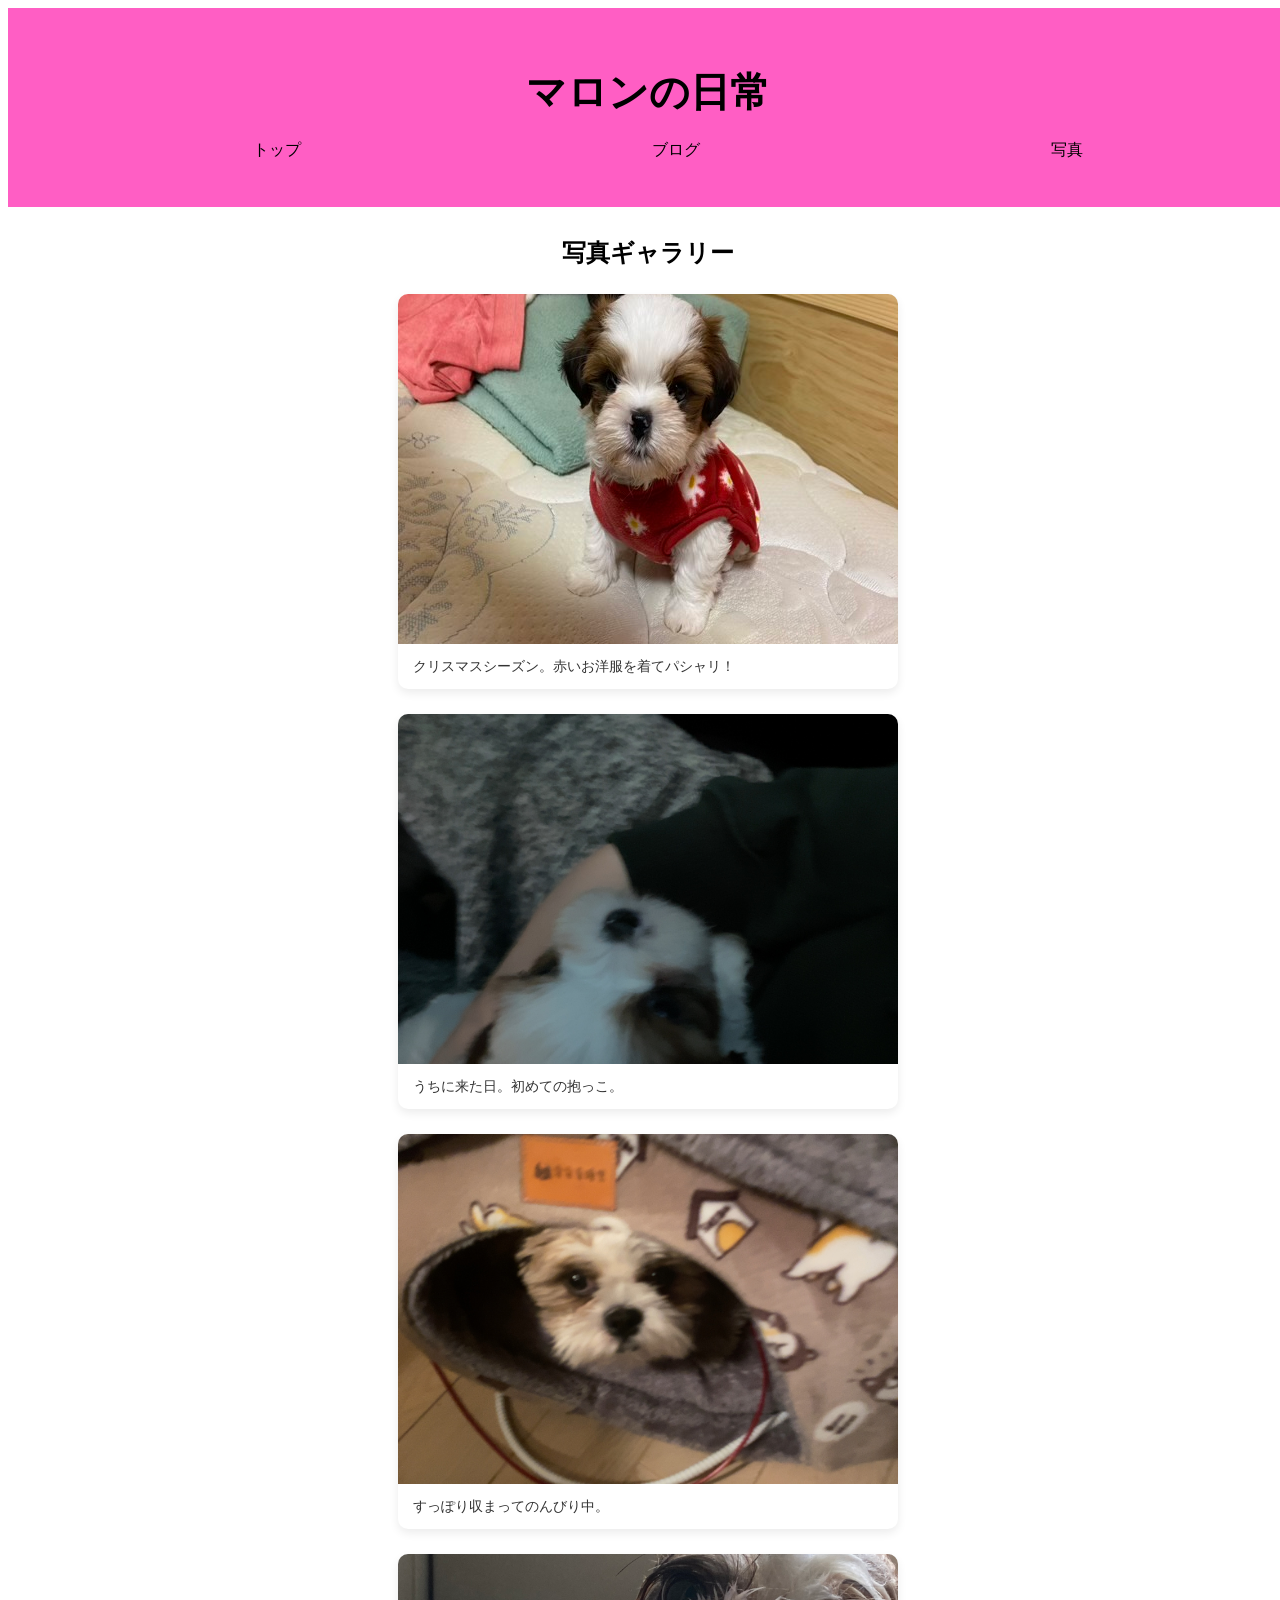
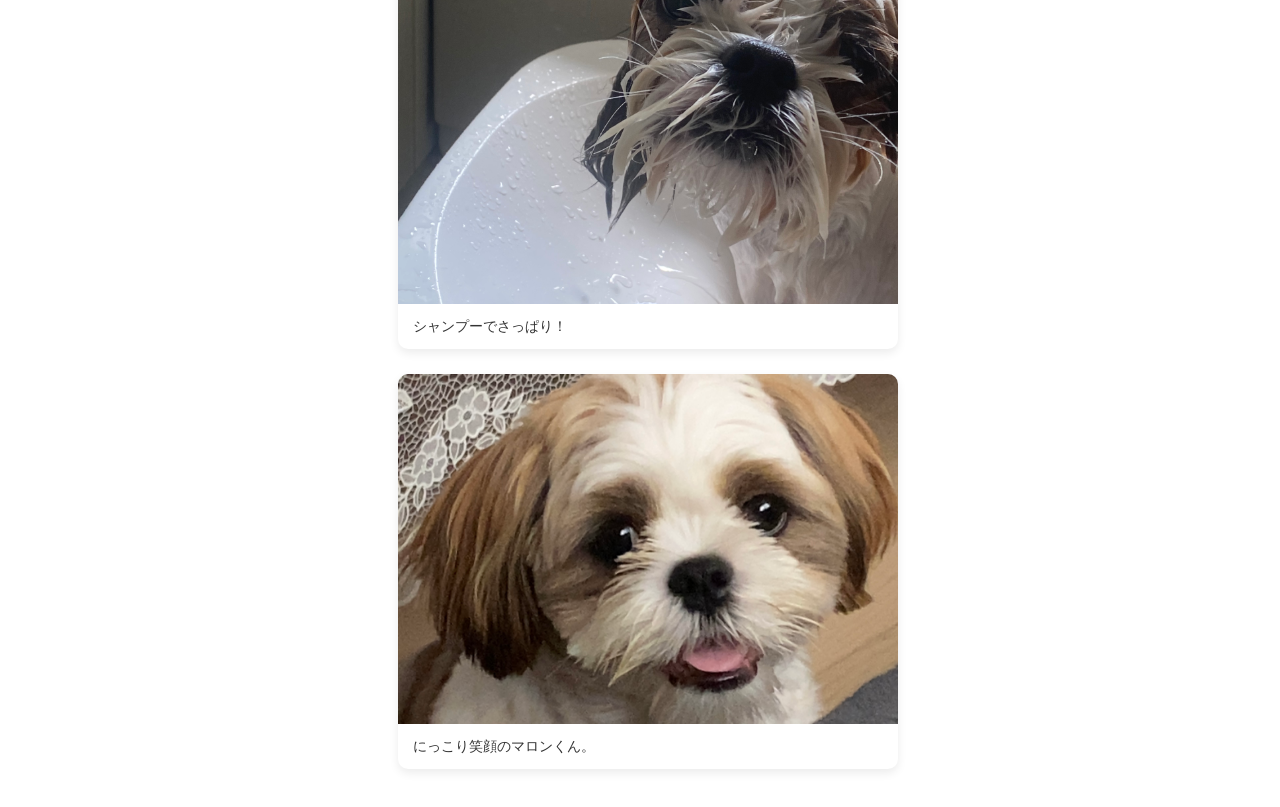
<file: ブラックコーヒー/photos.html>
<!DOCTYPE html>
<html lang="ja">
<head>
  <meta charset="UTF-8">
  <meta name="viewport" content="width=device-width, initial-scale=1.0">
  <title>写真 - マロンの日常</title>
  <link rel="stylesheet" href="style.css">
</head>
<body>

  <!-- ヘッダー -->
  <header class="header">
    <h1>マロンの日常</h1>
    <nav class="nav">
      <ul>
        <li><a href="index.html">トップ</a></li>
        <li><a href="blog.html">ブログ</a></li>
        <li><a href="photos.html">写真</a></li>
      </ul>
    </nav>
  </header>

  <!-- 写真エリア -->
  <main class="photo-container">
    <h2>写真ギャラリー</h2>

    <!-- 1枚目：クリスマス -->
    <figure class="photo-card">
      <img src="images/photo1.jpeg" alt="赤い服を着たマロン">
      <figcaption>
        <p class="photo-caption">クリスマスシーズン。赤いお洋服を着てパシャリ！</p>
      </figcaption>
    </figure>

    <!-- 2枚目：うちに来た日 -->
    <figure class="photo-card">
      <img src="images/photo2.JPG" alt="抱っこされているマロン">
      <figcaption>
        <p class="photo-caption">うちに来た日。初めての抱っこ。</p>
      </figcaption>
    </figure>

    <!-- 3枚目：ベッド -->
    <figure class="photo-card">
      <img src="images/photo3.JPG" alt="ベッドに入っているマロン">
      <figcaption>
        <p class="photo-caption">すっぽり収まってのんびり中。</p>
      </figcaption>
    </figure>

    <!-- 4枚目：シャンプー -->
    <figure class="photo-card">
      <img src="images/photo4.jpeg" alt="お風呂に入っているマロン">
      <figcaption>
        <p class="photo-caption">シャンプーでさっぱり！</p>
      </figcaption>
    </figure>

    <!-- 5枚目：笑顔 -->
    <figure class="photo-card">
      <img src="images/photo5.JPG" alt="マロンのアップ">
      <figcaption>
        <p class="photo-caption">にっこり笑顔のマロンくん。</p>
      </figcaption>
    </figure>

  </main>

</body>
</html>
</file>
<file: style.css>
* {
 padding: 0;
    margin: 0;
}
body {
    /* サイト全体のフォントを可愛い丸ゴシックにする */
    font-family: 'M PLUS Rounded 1c', sans-serif;
}
header{
   background-color:rgba(255, 0, 162, 0.632);
   padding: 30px;
   text-align: center;
}
header h1{
   font-size: 40px;
   margin-bottom: 20px;
}
header nav ul{
   display: flex;
   justify-content: space-around;
   list-style: none;
}
header nav ul li a{
   text-decoration: none;
   color: black;
}


section figure img 
{
   width: 100%;
   height: 100%;
}
main .about{
   background-color:rgb(104, 49, 49);
   padding: 30px;
   text-align: center;
}
main.about.container{
   width: 100%;
   max-width: 700px;
   margin: 0 auto;
}
main .about h2{
   font-size: 36px;
   margin-bottom: 20px;
}
main .menu{
   background-color:black;
   color: white;
   padding: 30px;
   text-align: center;
}
main.about.container{
   width: 100%;
   max-width: 700px;
   margin: 0 auto;
}
main .menu h2{
   font-size: 36px;
   margin-bottom: 20px;
}
main .menu table{
   width: 100%;
}
main .menu table td{ 
    padding: 10px 20px;
}
aside {
   background-color: white;
     padding: 30px;
     text-align: center;
}
main.about.container{
   width: 100%;
   max-width: 700px;
   margin: 0 auto;
}
aside h2{
   font-size: 36px;
   margin-bottom: 20px;
}
aside p{
   font-size: 20px;
}
aside figure img{
   width: 150px;
}
aside .btn{
   display: inline-block;
   background-color: red;
   color: white;
   padding: 20px 80px;
   border: 5px solid black;
   border-radius: 80px;
   text-decoration: none;
}
aside .btn:hover{
   background-color: rgb(137, 57, 57);
   color: white;
}
footer{
   background-color:rgb(104, 49, 49);
   color: white;
   padding: 30px;
   text-align: center;
}
/* 写真の枠に肉球を重ねる設定（余白を発生させない） */
section.hero {
  position: relative;
  overflow: hidden; /* 写真からはみ出た肉球を隠す */
}

/* 重ねる大きな肉球の設定 */
section.hero .paw-icon {
  position: absolute;
  font-size: 6rem; /* 肉球の大きさ */
  z-index: 10;     /* 写真より手前（上）に表示 */
  opacity: 0;
  pointer-events: none; /* マウス操作の邪魔をしない設定 */
  
  /* 5秒かけて左下から右上へ走る */
  animation: paw-run-on-image 5s linear forwards;
}

/* 写真の上を左下から右上へ走り抜けるアニメーション */
@keyframes paw-run-on-image {
  0% {
    bottom: -80px;
    left: -80px;
    opacity: 0;
    transform: rotate(35deg);
  }
  5% {
    opacity: 1;
  }
  90% {
    opacity: 1;
  }
  100% {
    bottom: 80%;
    left: 85%;
    opacity: 0;
    transform: rotate(35deg);
  }
}
/* 写真ギャラリーの幅と余白の設定 */
.photo-container {
  max-width: 500px;
  margin: 30px auto;
  padding: 0 15px;
}

.photo-container h2 {
  text-align: center;
  margin-bottom: 25px;
}

/* 各写真カードの枠組み */
.photo-card {
  margin: 0 0 25px 0;
  background-color: #ffffff;
  border-radius: 10px;
  overflow: hidden;
  box-shadow: 0 4px 10px rgba(0, 0, 0, 0.08);
}

/* 写真の表示調整 */
.photo-card img {
  width: 100%;
  max-width: 100%;
  height: 350px;
  object-fit: cover;
  display: block;
}
@media (max-width: 600px) {
  .photo-card img {
    width: 100%;
    height: 200px;
    object-fit: cover;
  }
}
/* 写真の説明文 */
.photo-caption {
  padding: 12px 15px;
  margin: 0;
  font-size: 14px;
  color: #333;
  line-height: 1.5;
}
/* 画面全体が横スクロールしないように保護 */
html, body {
  overflow-x: hidden;
  width: 100%;
}

/* スマホ表示向けの調整 */
@media (max-width: 768px) {
  
  /* 1. コンテナや文章の幅を画面に収める */
  .about-text, 
  .container {
    width: 90%;
    max-width: 100%;
    margin: 0 auto;
    box-sizing: border-box;
  }

  /* 2. 画像がスマホ画面からはみ出ないように固定 */
  img {
    max-width: 100%;
    height: auto;
  }

  /* 3. テーブル幅の自動調整 */
  .menu table {
    width: 100%;
  }

  /* 4. 文字サイズと余白の微調整 */
  .about h2, 
  .menu h2 {
    font-size: 22px;
  }

  .about p {
    font-size: 14px;
    line-height: 1.7;
    text-align: left; /* スマホで文章が読みづらい場合は左寄せ */
  }
}
/* スマホ画面向けの強力なレイアウト・文字サイズ調整 */
@media screen and (max-width: 768px) {
  /* 画面からはみ出るのを防ぐ */
  body {
    width: 100% !important;
    overflow-x: hidden;
  }

  /* 愛犬紹介とシーズー解説のタイトルサイズを縮小 */
  .about h2,
  .menu h2 {
    font-size: 20px !important;
    line-height: 1.4 !important;
    letter-spacing: 0.05em !important;
  }

  /* 本文の文字サイズを小さくして改行崩れを防ぐ */
  .about p {
    font-size: 13px !important;
    line-height: 1.7 !important;
    padding: 0 10px !important;
  }

  /* テーブル（原産国など）の幅を画面に合わせる */
  .menu table {
    width: 90% !important;
    margin: 0 auto !important;
    font-size: 14px !important;
  }
}
/* --- 右方向への永続ウォークアニメーション --- */

/* 通り道のレイアウト */
.walk-path {
  width: 100%;
  height: 35px; /* 通り道の高さ（画像のサイズに合わせて調整OK） */
  position: relative;
  overflow: hidden; /* 画面からはみ出た犬を隠す */
}

/* 走る犬の設定 */
.walking-person {
  height: 70px; /* 犬の大きさ */
  width: auto;
  position: absolute;
  top: 70%;
  transform: translateY(-50%);
  mix-blend-mode: multiply; /* 画像の白い背景を透過 */
  
  /* アニメーション：3秒かけて右へループ（右足左足のトコトコ付き） */
  animation: walk-one-way 3s linear infinite, step-bounce 0.3s ease-in-out infinite alternate;
}

/* 左から右へ進み、右端でパッと消えてまた左から現れる動き */
@keyframes walk-one-way {
  0% {
    left: -40px; /* 画面の左外からスタート */
    opacity: 1;
  }
  95% {
    left: 100%; /* 画面の右端に到着 */
    opacity: 1;
  }
  96%, 100% {
    left: 100%; /* 右端で一旦消える準備 */
    opacity: 0;
  }
}

/* トコトコと上下に少し弾む動き */
@keyframes step-bounce {
  0% {
    transform: translateY(-50%) rotate(-3deg);
  }
  100% {
    transform: translateY(-58%) rotate(3deg);
  }
}
/* 4. ラグなしでループさせるキーフレーム */
@keyframes dog-loop-smooth {
  0% {
    /* 画面の左側の十分な外側からスタート（画像が見えない位置から） */
    left: -200px; 
  }
  100% {
    /* 画面の右端のさらに外側まで移動しきる */
    left: 100%; 
  }
}
h1, h2 {
    /* タイトルの文字を少し太くして、温かみのあるブラウンにする */
    font-weight: 700;
    color: #5c4033;
    letter-spacing: 1px; /* 文字と文字の間を少し広げる上品なテクニック */
}
header nav ul li a, aside .btn {
    transition: transform 0.3s cubic-bezier(0.175, 0.885, 0.32, 1.275); /* 弾むようなアニメーション */
}
/* メニューのリンクにマウスを乗せたとき */
header nav ul li a {
    transition: 0.3s ease; /* 変化をなめらかにする */
}
header nav ul li a:hover {
    opacity: 0.6; /* 少しだけ透明にしてふんわりさせる */
    transform: translateY(-2px); /* ほんの少しだけ上に浮き上がる */
}

/* Youtubeボタンにマウスを乗せたとき（すでにありますが、さらに滑らかに） */
aside .btn {
    transition: 0.3s ease;
}

header nav ul li a:hover, aside .btn:hover {
    transform: scale(1.1); /* 少しだけ大きくしてぷるっとさせる */
}
.photo-card {
    transition: transform 0.3s ease, box-shadow 0.3s ease;
}
.photo-card:hover {
    transform: translateY(-5px);
    box-shadow: 0 8px 20px rgba(0, 0, 0, 0.15);
}
body {
    font-family: 'M PLUS Rounded 1c', sans-serif;
    /* 上から下へ向かう、ナチュラルな森のグラデーション */
    background: linear-gradient(to bottom, #d8e8dc, #f4f8f5);
    /* 画面全体にしっかり背景が行き渡るようにする */
    min-height: 100vh;
}
/* アサイド（最新情報）の背景を、少し透け感のある白にして、まわりの林の背景となじませる */
aside {
    background-color: rgba(255, 255, 255, 0.85); /* ほんのり透明な白 */
    padding: 30px;
    text-align: center;
    border-radius: 12px;
    margin: 20px auto;
    max-width: 700px;
}

/* ブログの記事カードも同様にふんわりさせる */
main article {
    background: rgba(255, 255, 255, 0.9);
    padding: 20px;
    margin-bottom: 20px;
    border-radius: 12px;
}
body {
    font-family: 'M PLUS Rounded 1c', sans-serif;
    /* 背景のベースの優しいグリーン */
    background-color: #e5efe9;
    
    /* CSSだけで葉っぱや木漏れ日のような模様（ドットの重なり）を作るデザイン */
    background-image: 
        radial-gradient(#b8d8be 15%, transparent 16%),
        radial-gradient(#b8d8be 15%, transparent 16%);
    background-size: 30px 30px; /* 模様の細かさ（大きくすると葉っぱの間隔が広くなります） */
    background-position: 0 0, 15px 15px; /* 模様をきれいに交差させる */
    
    min-height: 100vh;
}
/* --- 共通：ふんわり白いカードの設定 --- */
/* 愛犬紹介、シーズー解説、最新情報のブロックを対象にする例 */
.about,
.menu,
aside,
main article { /* ブログの記事にも適用 */
    background-color: rgba(255, 255, 255, 0.9); /* ほんのり透ける白（林の模様が透けて見えます） */
    border-radius: 15px;  /* 角を丸くして絵本っぽく */
    box-shadow: 0 4px 15px rgba(0, 0, 0, 0.05); /* 優しい影で立体感を出す */
    margin-bottom: 30px; /* 下の余白を少し広げる */
    padding: 30px;       /* 中の余白をしっかり取る */
}

/* もし元々の背景色が濃い「愛犬紹介」や「シーズー解説」の文字色が見づらくなったら調整 */
.about h2, .menu h2, aside h2 {
    color: #5c4033; /* 温かみのあるブラウン系にする（もし白背景で黒文字がよければそのままでOK） */
}

/* --- 修正：カード内の余白をスッキリさせる --- */
/* 各カードの中にあるコンテナの余白をリセットして、paddingで調整する */
.about .about-text,
.menu .container,
aside .container {
    max-width: none;
    margin: 0;
    padding: 0;
}

/* --- ヘッダー（ピンク）をほんのり透けさせる設定 --- */
header {
    /* 元のrgbaの最後の数値（0.632）を少し小さくして透明度を上げる（例: 0.8） */
    background-color: rgba(255, 182, 193, 0.8); 
    
    /* さらに背景をすりガラス風にぼかす（対応ブラウザのみ） */
    backdrop-filter: blur(5px); 
    
    /* ヘッダーの影（下の余白）を調整 */
    box-shadow: 0 2px 10px rgba(0, 0, 0, 0.05);
}
/* --- 1. すべての見出し（h2）の前に小さな足あと🐾を付ける --- */
h2 {
    /* 元々のスタイル（文字色や太さ）は維持しつつ、足あとを追加する準備 */
    position: relative;
    padding-left: 40px; /* 足あとを入れるスペースを確保 */
}

h2::before {
    content: '🐾 '; /* 🐾の絵文字 */
    position: absolute;
    left: 0;       /* 見出しの左端に配置 */
    top: 50%;      /* 縦方向の中央に合わせる */
    transform: translateY(-50%) rotate(10deg); /* 少しだけ傾けて可愛くする */
    font-size: 1.2em; /* 少し大きくする */
    color: #d9a077;   /* 肉球の優しい茶色 */
}

/* --- 2. お散歩する犬（GIF）の通り道を芝生風にする --- */
.walk-path {
    width: 100%;
    height: 50px; /* 通り道を少し高くする */
    position: relative;
    overflow: hidden;
    
    /* 通り道の背景を芝生のような優しいグリーンにする */
    background-color: #d4e1d7;
    
    /* 通り道の上下に土手や道のようなラインを引く */
    border-top: 2px solid #c0c9bf;
    border-bottom: 2px solid #c0c9bf;
    
    /* 少しだけ影をつけて立体感を出す（内側の影） */
    box-shadow: inset 0 5px 10px rgba(0, 0, 0, 0.05);
}

/* 走る犬の画像自体の位置調整（芝生の上を走るように） */
.walking-person {
    height: 60px; /* 犬の画像を少し小さく調整 */
    top: 50%;      /* 通り道の真ん中に配置 */
}
/* --- ページ切り替え時のフェードイン効果 --- */
body {
    /* 0.5秒かけてふんわり現れるアニメーション */
    animation: fadeIn 0.5s ease-in;
}

/* フェードインのアニメーションの中身 */
@keyframes fadeIn {
    0% {
        opacity: 0; /* 最初は透明 */
    }
    100% {
        opacity: 1; /* だんだん不透明になる */
    }
}
/* 例：画面最下部に固定する要素がある場合 */
.game-footer {
    padding-bottom: env(safe-area-inset-bottom);
}
</file>
<file: ブラックコーヒー/style.css>
✳︎{
 padding: 0;
    margin: 0;
}
header{
   background-color:rgba(255, 0, 162, 0.632);
   padding: 30px;
   text-align: center;
}
header h1{
   font-size: 40px;
   margin-bottom: 20px;
}
header nav ul{
   display: flex;
   justify-content: space-around;
   list-style: none;
}
header nav ul li a{
   text-decoration: none;
   color: black;
}


section figure img 
{
   width: 100%;
   height: 100%;
}
main .about{
   background-color:rgb(104, 49, 49);
   padding: 30px;
   text-align: center;
}
main.about.container{
   width: 100%;
   max-width: 700px;
   margin: 0 auto;
}
main .about h2{
   font-size: 36px;
   margin-bottom: 20px;
}
main .menu{
   background-color:black;
   color: white;
   padding: 30px;
   text-align: center;
}
main.about.container{
   width: 100%;
   max-width: 700px;
   margin: 0 auto;
}
main .menu h2{
   font-size: 36px;
   margin-bottom: 20px;
}
main .menu table{
   width: 100%;
}
main .menu table td{ 
    padding: 10px 20px;
}
aside {
   background-color: white;
     padding: 30px;
     text-align: center;
}
main.about.container{
   width: 100%;
   max-width: 700px;
   margin: 0 auto;
}
aside h2{
   font-size: 36px;
   margin-bottom: 20px;
}
aside p{
   font-size: 20px;
}
aside figure img{
   width: 150px;
}
aside .btn{
   display: inline-block;
   background-color: red;
   color: white;
   padding: 20px 80px;
   border: 5px solid black;
   border-radius: 80px;
   text-decoration: none;
}
aside .btn:hover{
   background-color: rgb(137, 57, 57);
   color: white;
}
footer{
   background-color:rgb(104, 49, 49);
   color: white;
   padding: 30px;
   text-align: center;
}
/* 写真の枠に肉球を重ねる設定（余白を発生させない） */
section.hero {
  position: relative;
  overflow: hidden; /* 写真からはみ出た肉球を隠す */
}

/* 重ねる大きな肉球の設定 */
section.hero .paw-icon {
  position: absolute;
  font-size: 6rem; /* 肉球の大きさ */
  z-index: 10;     /* 写真より手前（上）に表示 */
  opacity: 0;
  pointer-events: none; /* マウス操作の邪魔をしない設定 */
  
  /* 5秒かけて左下から右上へ走る */
  animation: paw-run-on-image 5s linear forwards;
}

/* 写真の上を左下から右上へ走り抜けるアニメーション */
@keyframes paw-run-on-image {
  0% {
    bottom: -80px;
    left: -80px;
    opacity: 0;
    transform: rotate(35deg);
  }
  5% {
    opacity: 1;
  }
  90% {
    opacity: 1;
  }
  100% {
    bottom: 80%;
    left: 85%;
    opacity: 0;
    transform: rotate(35deg);
  }
}
/* 写真ギャラリーの幅と余白の設定 */
.photo-container {
  max-width: 500px;
  margin: 30px auto;
  padding: 0 15px;
}

.photo-container h2 {
  text-align: center;
  margin-bottom: 25px;
}

/* 各写真カードの枠組み */
.photo-card {
  margin: 0 0 25px 0;
  background-color: #ffffff;
  border-radius: 10px;
  overflow: hidden;
  box-shadow: 0 4px 10px rgba(0, 0, 0, 0.08);
}

/* 写真の表示調整 */
.photo-card img {
  width: 100%;
  max-width: 100%;
  height: 350px;
  object-fit: cover;
  display: block;
}
@media (max-width: 600px) {
  .photo-card img {
    width: 100%;
    height: 200px;
    object-fit: cover;
  }
}
/* 写真の説明文 */
.photo-caption {
  padding: 12px 15px;
  margin: 0;
  font-size: 14px;
  color: #333;
  line-height: 1.5;
}
/* 画面全体が横スクロールしないように保護 */
html, body {
  overflow-x: hidden;
  width: 100%;
}

/* スマホ表示向けの調整 */
@media (max-width: 768px) {
  
  /* 1. コンテナや文章の幅を画面に収める */
  .about-text, 
  .container {
    width: 90%;
    max-width: 100%;
    margin: 0 auto;
    box-sizing: border-box;
  }

  /* 2. 画像がスマホ画面からはみ出ないように固定 */
  img {
    max-width: 100%;
    height: auto;
  }

  /* 3. テーブル幅の自動調整 */
  .menu table {
    width: 100%;
  }

  /* 4. 文字サイズと余白の微調整 */
  .about h2, 
  .menu h2 {
    font-size: 22px;
  }

  .about p {
    font-size: 14px;
    line-height: 1.7;
    text-align: left; /* スマホで文章が読みづらい場合は左寄せ */
  }
}
/* スマホ画面向けの強力なレイアウト・文字サイズ調整 */
@media screen and (max-width: 768px) {
  /* 画面からはみ出るのを防ぐ */
  body {
    width: 100% !important;
    overflow-x: hidden;
  }

  /* 愛犬紹介とシーズー解説のタイトルサイズを縮小 */
  .about h2,
  .menu h2 {
    font-size: 20px !important;
    line-height: 1.4 !important;
    letter-spacing: 0.05em !important;
  }

  /* 本文の文字サイズを小さくして改行崩れを防ぐ */
  .about p {
    font-size: 13px !important;
    line-height: 1.7 !important;
    padding: 0 10px !important;
  }

  /* テーブル（原産国など）の幅を画面に合わせる */
  .menu table {
    width: 90% !important;
    margin: 0 auto !important;
    font-size: 14px !important;
  }
}
/* --- 右方向への永続ウォークアニメーション --- */

/* 通り道のレイアウト */
.walk-path {
  width: 100%;
  height: 35px; /* 通り道の高さ（画像のサイズに合わせて調整OK） */
  position: relative;
  overflow: hidden; /* 画面からはみ出た犬を隠す */
}

/* 走る犬の設定 */
.walking-person {
  height: 70px; /* 犬の大きさ */
  width: auto;
  position: absolute;
  top: 70%;
  transform: translateY(-50%);
  mix-blend-mode: multiply; /* 画像の白い背景を透過 */
  
  /* アニメーション：3秒かけて右へループ（右足左足のトコトコ付き） */
  animation: walk-one-way 3s linear infinite, step-bounce 0.3s ease-in-out infinite alternate;
}

/* 左から右へ進み、右端でパッと消えてまた左から現れる動き */
@keyframes walk-one-way {
  0% {
    left: -40px; /* 画面の左外からスタート */
    opacity: 1;
  }
  95% {
    left: 100%; /* 画面の右端に到着 */
    opacity: 1;
  }
  96%, 100% {
    left: 100%; /* 右端で一旦消える準備 */
    opacity: 0;
  }
}

/* トコトコと上下に少し弾む動き */
@keyframes step-bounce {
  0% {
    transform: translateY(-50%) rotate(-3deg);
  }
  100% {
    transform: translateY(-58%) rotate(3deg);
  }
}
/* 4. ラグなしでループさせるキーフレーム */
@keyframes dog-loop-smooth {
  0% {
    /* 画面の左側の十分な外側からスタート（画像が見えない位置から） */
    left: -200px; 
  }
  100% {
    /* 画面の右端のさらに外側まで移動しきる */
    left: 100%; 
  }
}
</file>
